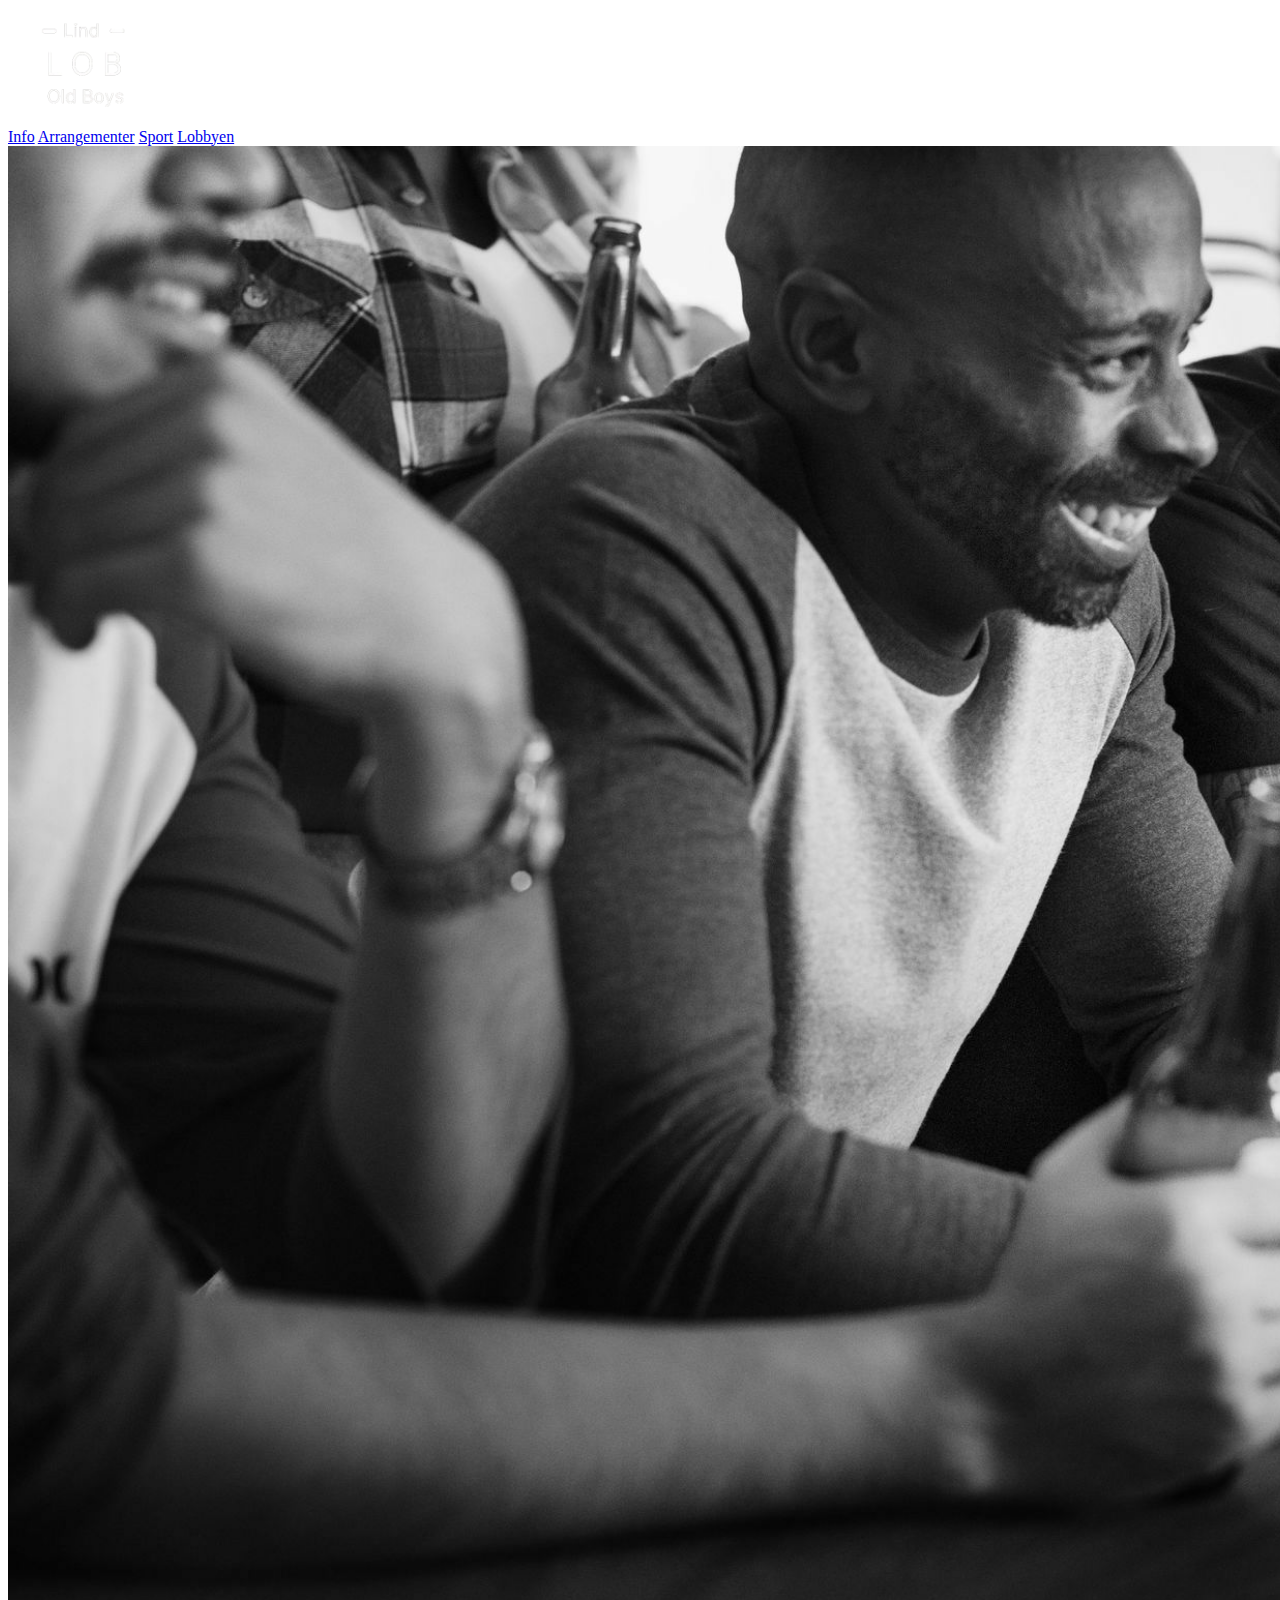
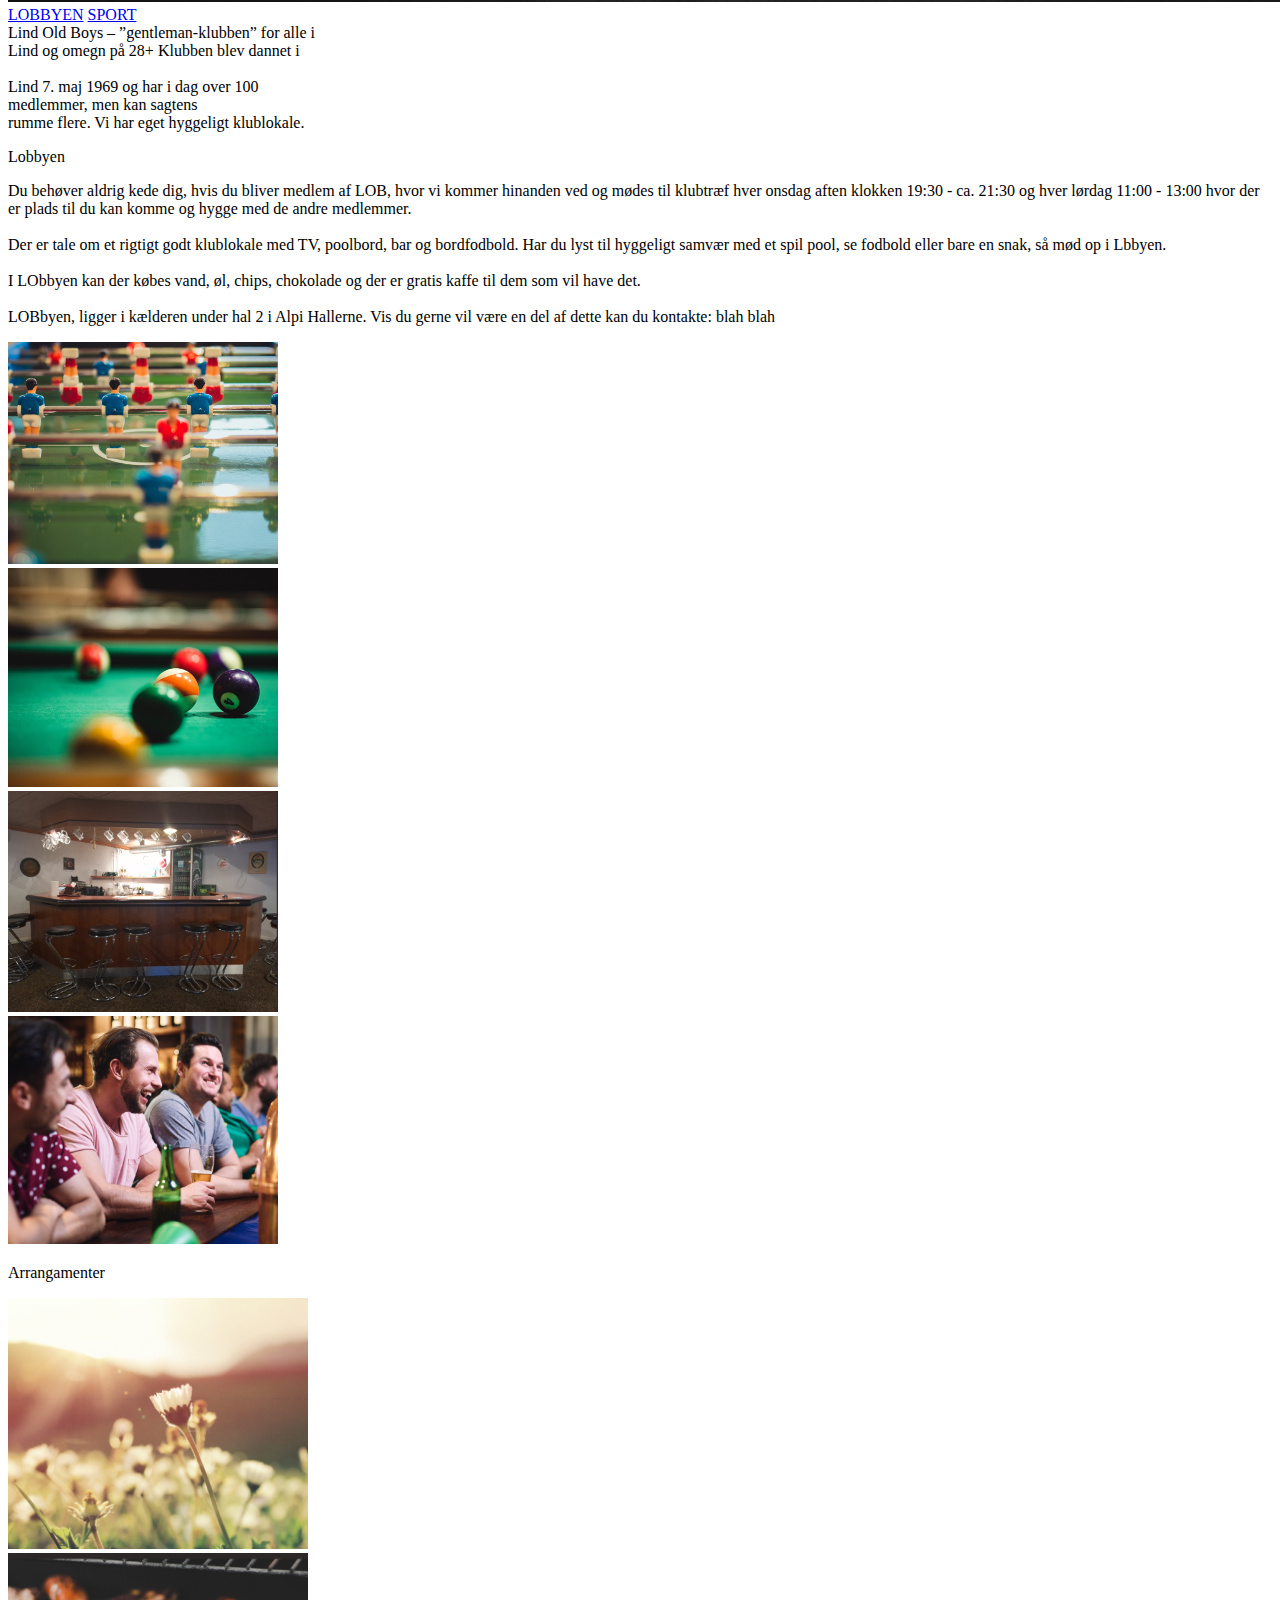
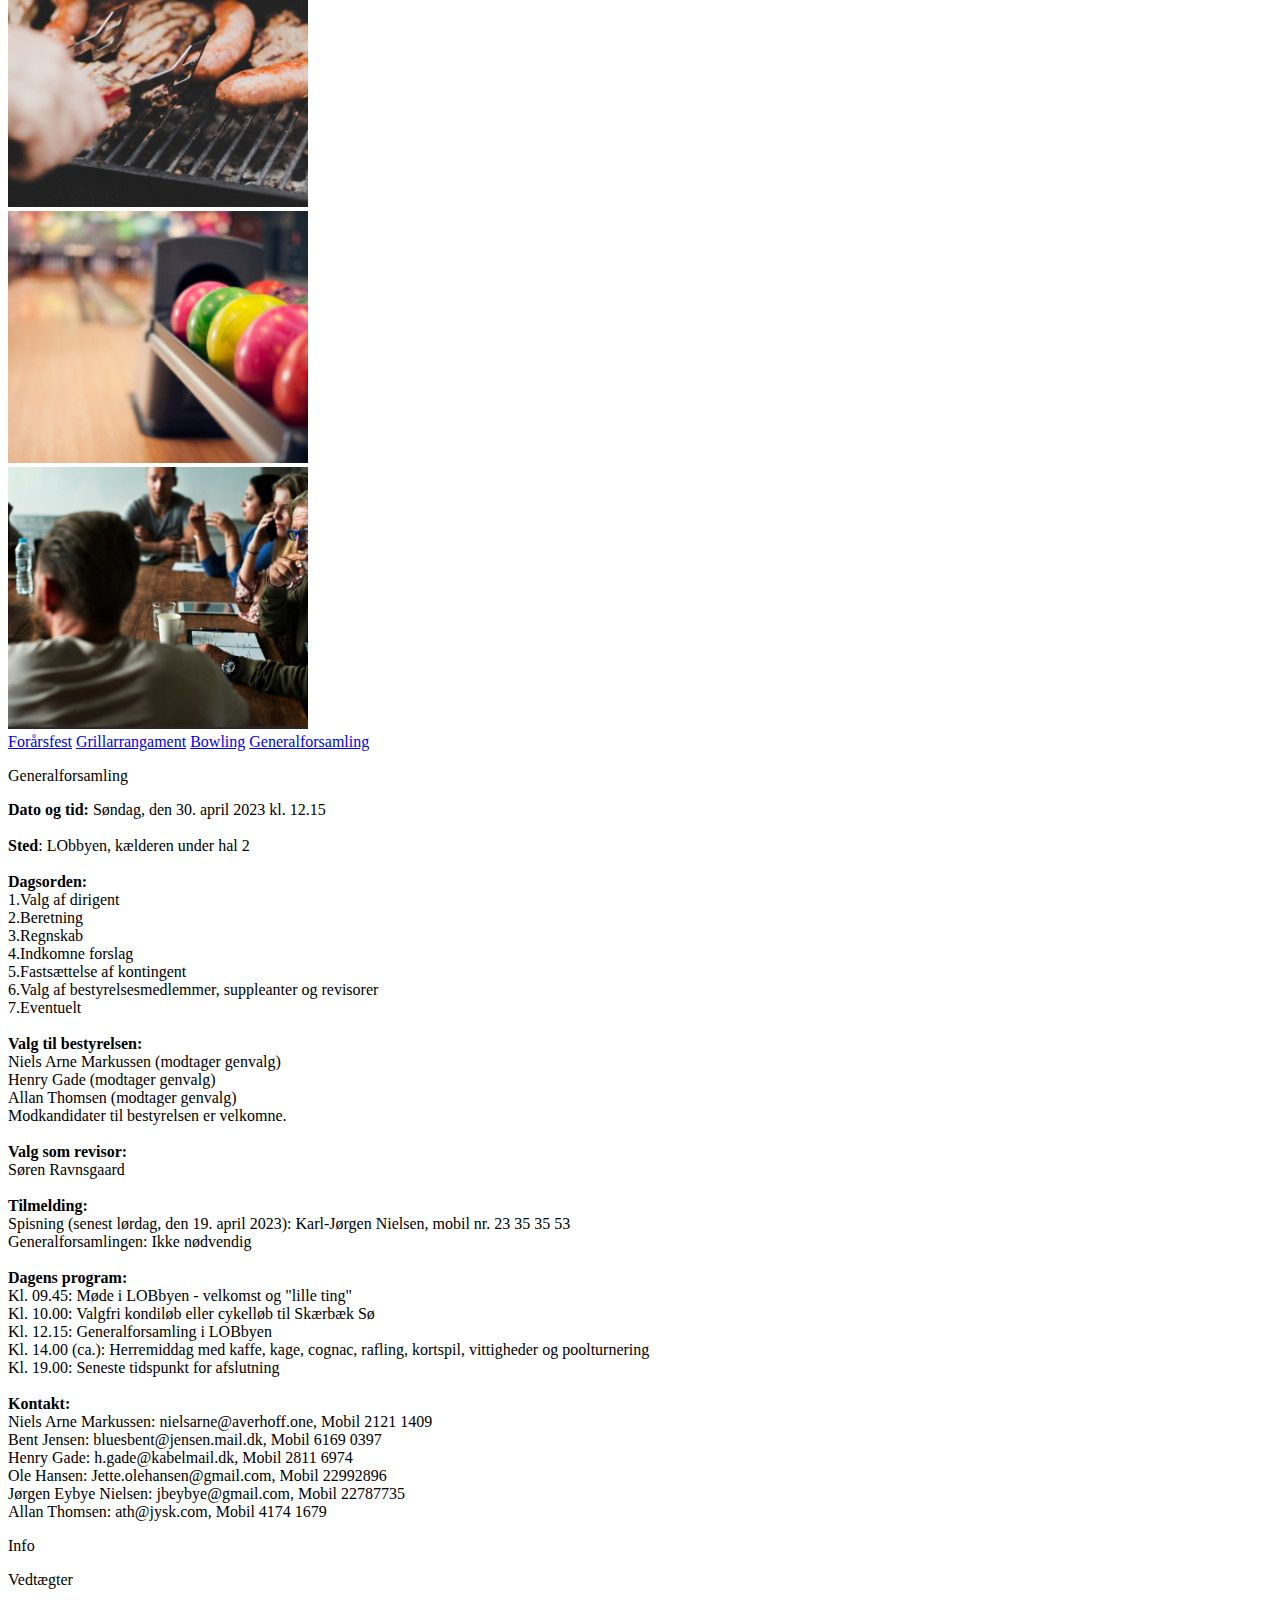
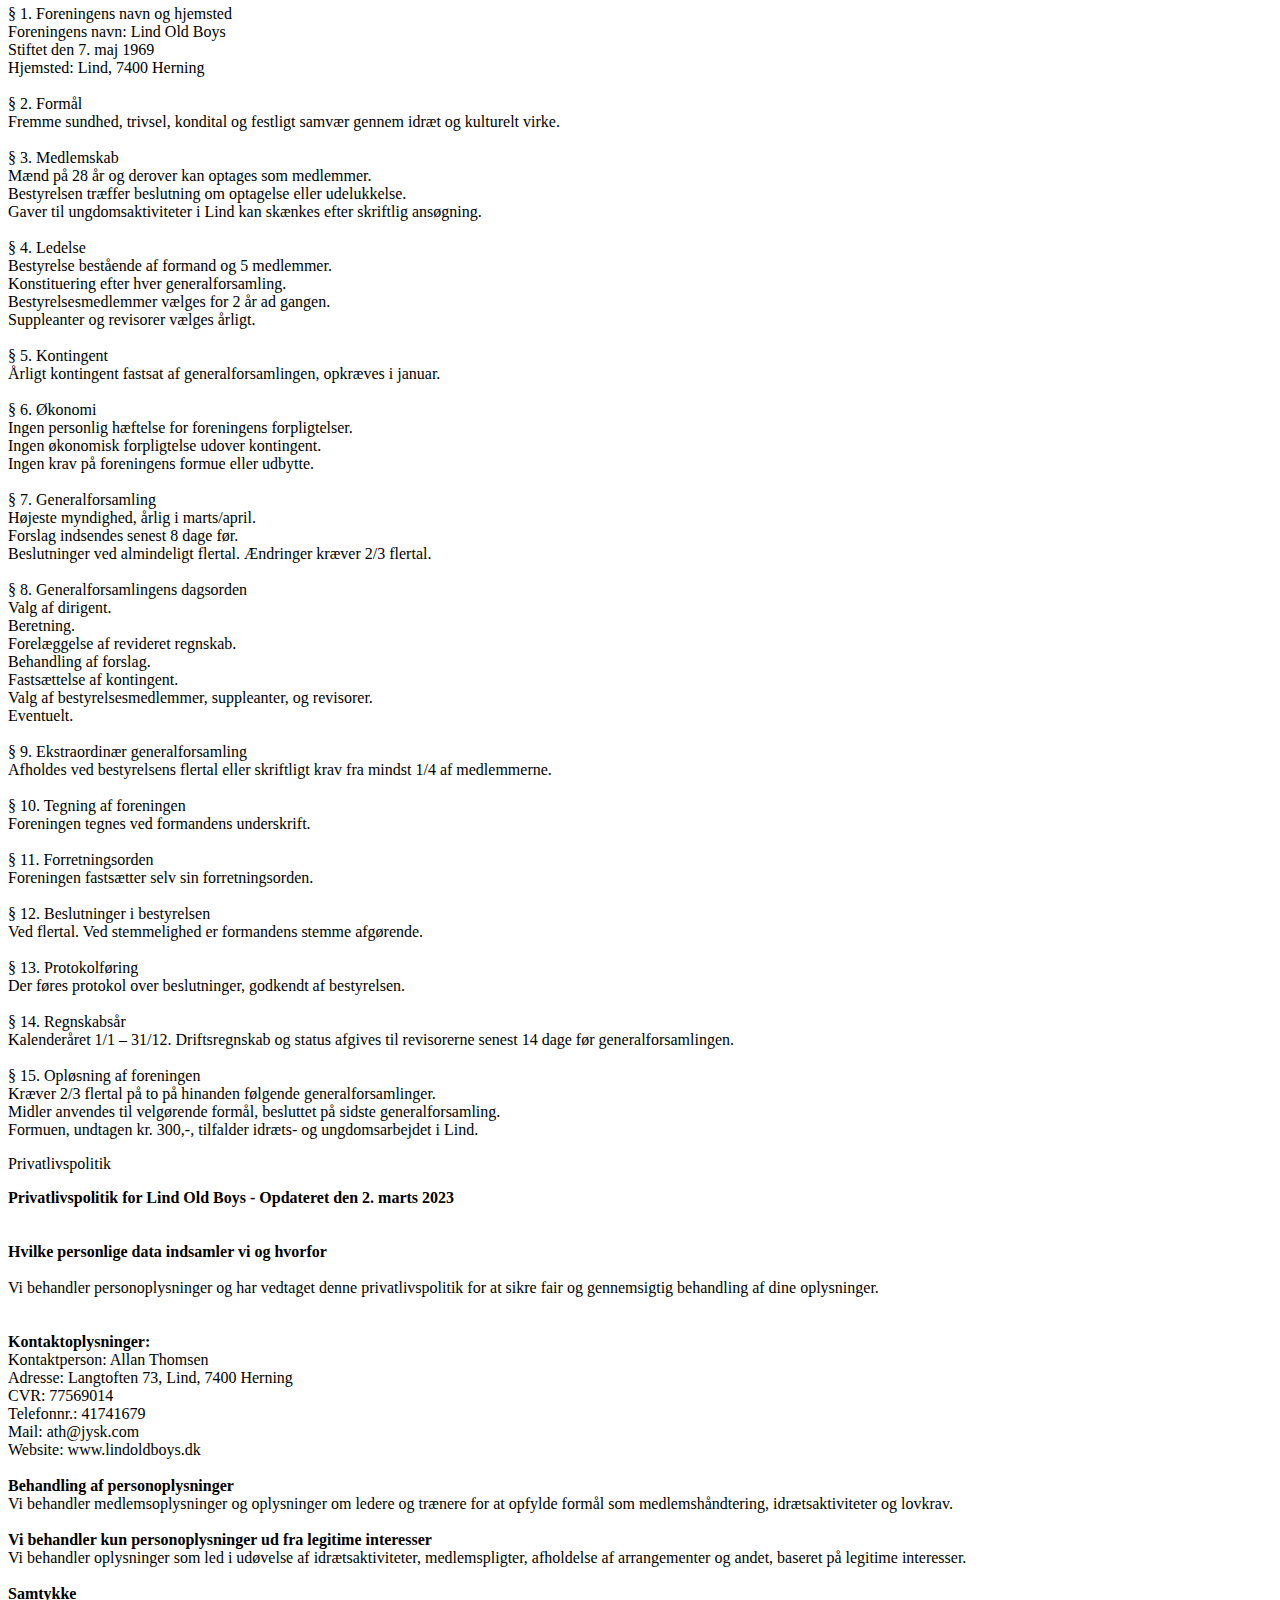
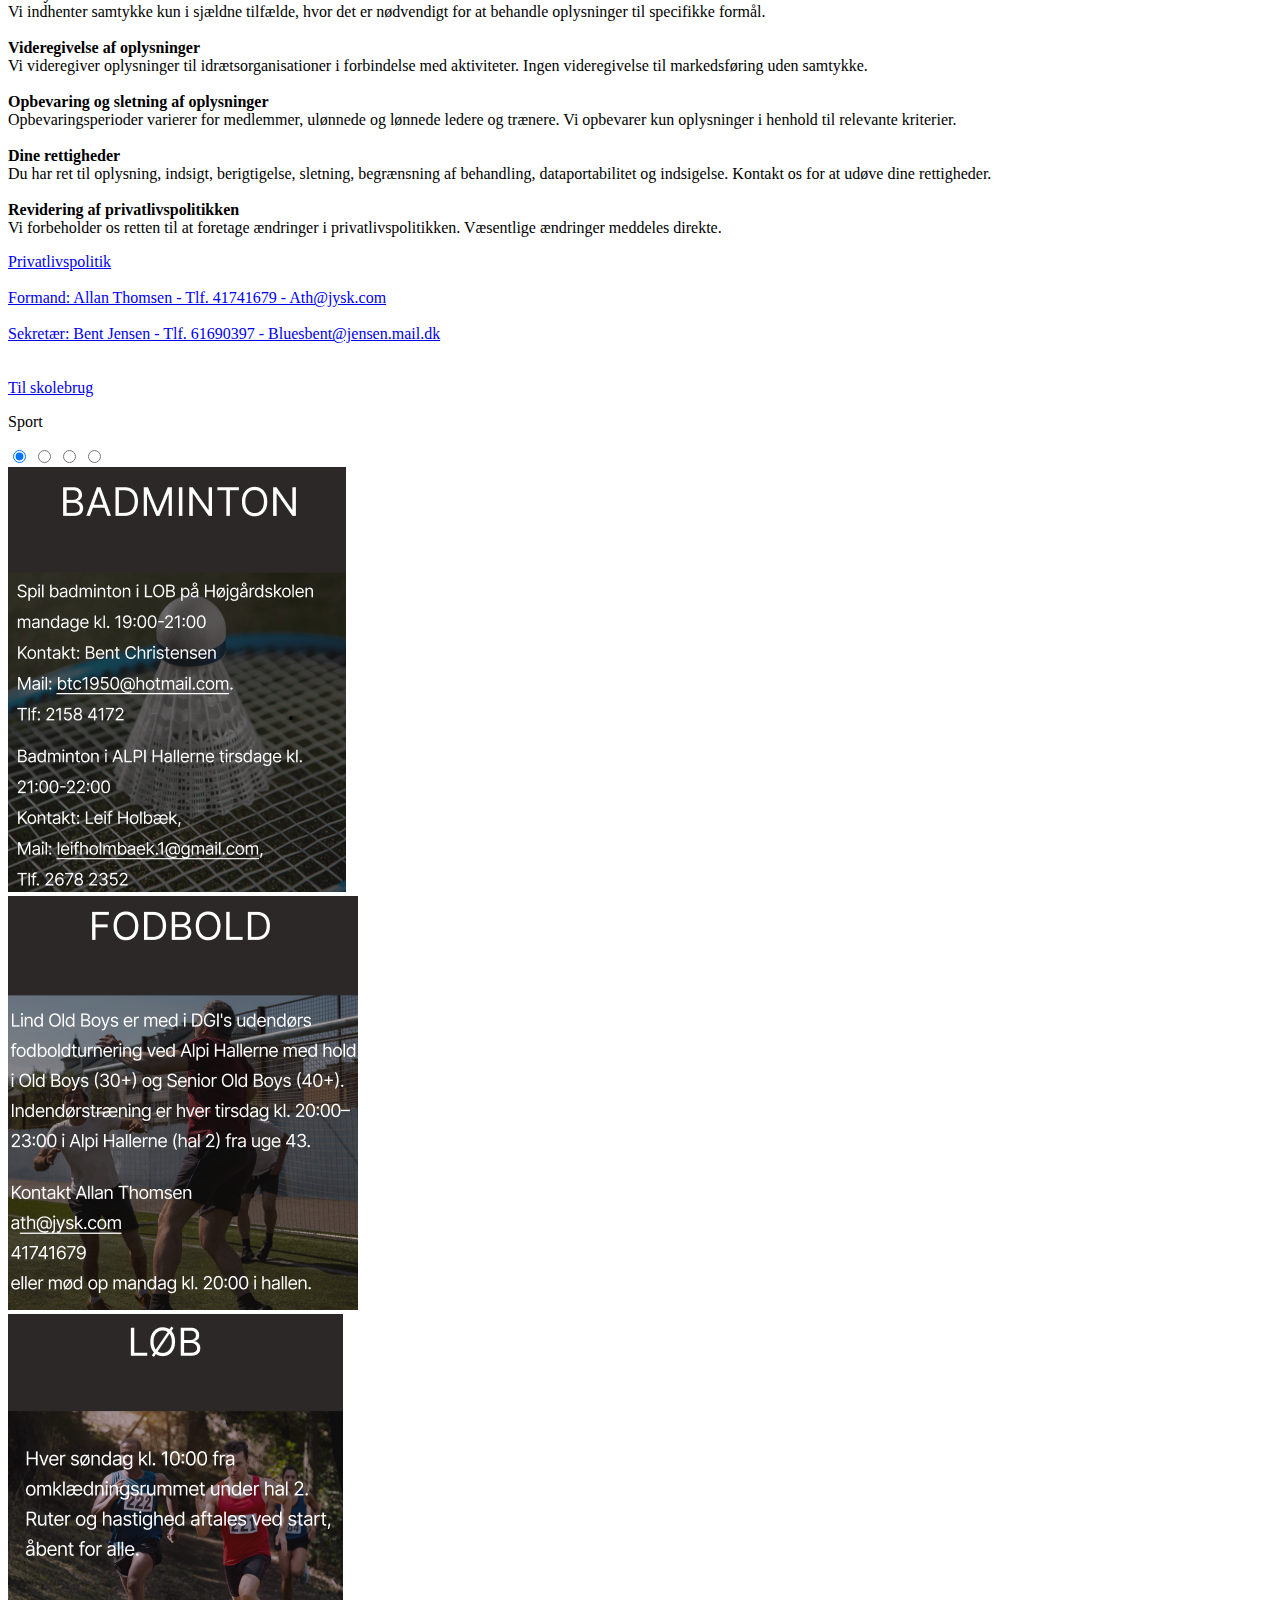
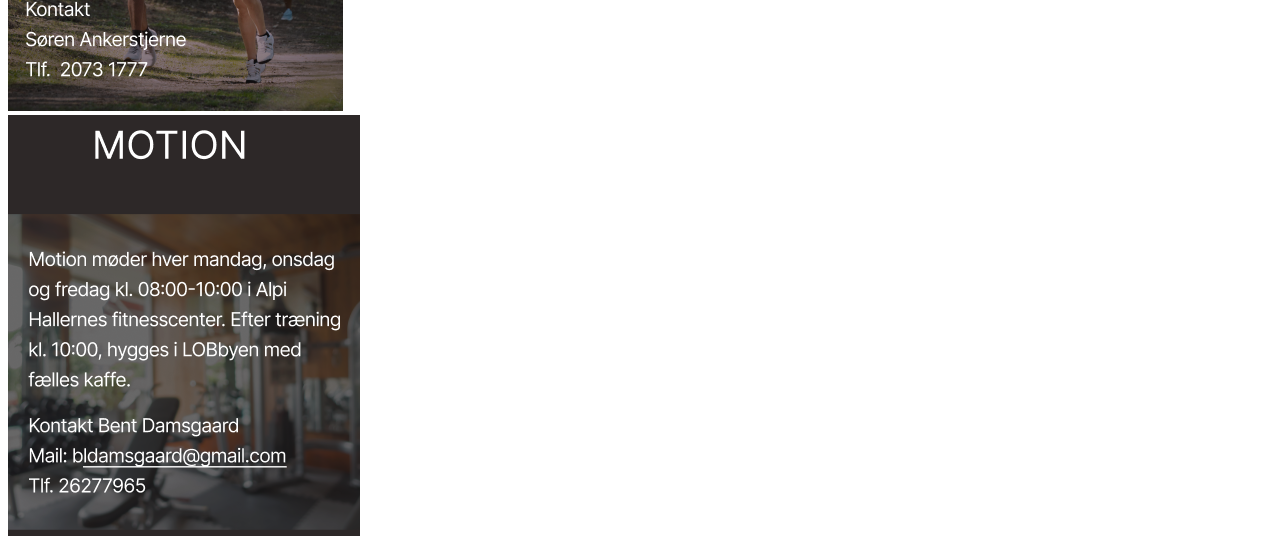
<file: projekt til eksamen/Index.html>
<!DOCTYPE html>
<html lang="en">
<head>
<meta charset="UTF-8">
<meta name="viewport" content="width=device-width, initial-scale=1.0">
<title>Eksamen</title> <!--Titel på dokumentet-->

<link rel = "stylesheet" href="Index.css">
</head>

<head>
<body>
<!--Forside-->
<div class="Header">
<div class="Logo">
<a href="Index.html">
<img src="Lind Old Boys Logo.png" width="160" alt="Lind Old Boys Logo">
                    
<div class="navbar">
<a href="Info.html">Info</a>
<a href="Arrangamenter.html">Arrangementer</a>
<a href="Sport.html">Sport</a>
<a href="Lobbyen.html">Lobbyen</a>
</div></a></div></div>

<div class = "Baggrundsbilledetilcomputer"><img src = "Baggrundsbilledetilcomputer.jpg" width="2120px"></div>
<a href="Lobbyen.html" class="btn1">LOBBYEN</a>
<a href="Sport.html" class="btn2">SPORT</a>

<div class = "Teksttilforside">
Lind Old Boys – ”gentleman-klubben” for alle i  <br> Lind og omegn på 28+ Klubben blev dannet i <br>

<br>Lind 7. maj 1969 og har i dag over 100 <br> medlemmer, men kan sagtens 
<br>rumme flere. Vi har eget hyggeligt klublokale. <br>
</div>

<!--Lobby-->
<div class= "Lobbyen"><p>Lobbyen</p></div> 

<div class = "Lobbyteksttilpc">
<p>
Du behøver aldrig kede dig, hvis du bliver medlem af LOB, hvor vi 
kommer hinanden ved og mødes til klubtræf hver onsdag aften 
klokken 19:30 - ca. 21:30 og  hver lørdag 11:00 - 13:00 hvor der er plads til du kan komme og hygge med de andre medlemmer. <br> <br>

Der er tale om et rigtigt godt 
klublokale med TV, poolbord, bar og bordfodbold.
Har du lyst til hyggeligt samvær med et spil pool, se fodbold eller bare en snak, så mød op i Lbbyen. <br> <br>

I LObbyen kan der købes vand, øl, chips, chokolade og der er gratis kaffe til dem som vil have det. <br> <br>

LOBbyen, ligger i kælderen under hal 2 i Alpi Hallerne.

Vis du gerne vil være en del af dette kan du kontakte: 
blah blah
</p>
</div>

<div class = "bordfodbold"><img src = "bordfodbold.png" width="270px"></div>
<div class = "Pool"><img src = "pool table.png" width="270px"></div>
<div class = "bar"><img src = "bar.png" width="270px"  ></div>
<div class = "fælles"><img src = "fælles.png"   width="270px"></div>


<!--Arrangamenter-->           
<div class = "Arrangamenter"><p>Arrangamenter</p></div>

<div class = "Forårsfest"><img src = "Forårsfest.png" width="300px"></div>
<div class = "Grillarrangament"><img src = "Grillarrangament.png" width="300px"></div>
<div class = "Bowling"><img src = "Bowling.png" width="300px"></div>
<div class = "Generalforsamling"><img src = "Generalforsamling.png" width="300px"></div>

<a class="knapnummeret" href="Forårsfest.html">Forårsfest</a>
<a class="knapnummerto" href="Grillarrangament.html">Grillarrangament</a>
<a class="btn3" href="Bowling.html">Bowling</a>
<a class="btn4" href="Generalforsamling.html">Generalforsamling</a>

<!--Generalforsamling-->
<div class = "OverskrifttilpcGeneralforsmaling"><p>Generalforsamling</p></div>

<div class = "Generalforsamlingtekst">
<b>Dato og tid:</b> Søndag, den 30. april 2023 kl. 12.15 <br>

<br><b>Sted</b>: LObbyen, kælderen under hal 2 <br>

<br><b>Dagsorden:</b> <br>
1.Valg af dirigent <br>
2.Beretning <br>
3.Regnskab <br>
4.Indkomne forslag <br>
5.Fastsættelse af kontingent <br>
6.Valg af bestyrelsesmedlemmer, suppleanter og revisorer <br>
7.Eventuelt <br>

<br><b>Valg til bestyrelsen:</b> <br>
Niels Arne Markussen (modtager genvalg) <br>
Henry Gade (modtager genvalg) <br>
Allan Thomsen (modtager genvalg) <br>
Modkandidater til bestyrelsen er velkomne. <br>

<br><b>Valg som revisor:</b><br>
Søren Ravnsgaard <br>


<br><b>Tilmelding:</b><br>
Spisning (senest lørdag, den 19. april 2023): Karl-Jørgen Nielsen, mobil nr. 23 35 35 53 <br>
Generalforsamlingen: Ikke nødvendig <br>

<br><b>Dagens program:</b><br>
Kl. 09.45: Møde i LOBbyen - velkomst og "lille ting" <br>
Kl. 10.00: Valgfri kondiløb eller cykelløb til Skærbæk Sø <br>
Kl. 12.15: Generalforsamling i LOBbyen <br>
Kl. 14.00 (ca.): Herremiddag med kaffe, kage, cognac, rafling, kortspil, vittigheder og poolturnering <br>
Kl. 19.00: Seneste tidspunkt for afslutning <br>


<br><b>Kontakt:</b></br>
Niels Arne Markussen: nielsarne@averhoff.one, Mobil 2121 1409 <br>
Bent Jensen: bluesbent@jensen.mail.dk, Mobil 6169 0397 <br>
Henry Gade: h.gade@kabelmail.dk, Mobil 2811 6974 <br>
Ole Hansen: Jette.olehansen@gmail.com, Mobil 22992896 <br>
Jørgen Eybye Nielsen: jbeybye@gmail.com, Mobil 22787735 <br>
Allan Thomsen: ath@jysk.com, Mobil 4174 1679 <br>
</div>


<!--Info-->
<div class = "Info"><p>Info</p></div>
<div class = "Vedtægter"><p>Vedtægter</p></div>
    
<div class = "Infotekst">
§ 1. Foreningens navn og hjemsted <br>
Foreningens navn: Lind Old Boys <br>
Stiftet den 7. maj 1969 <br>
Hjemsted: Lind, 7400 Herning <br> <br>
  

§ 2. Formål <br>
Fremme sundhed, trivsel, kondital og festligt samvær gennem idræt og kulturelt virke. <br> <br> 

§ 3. Medlemskab <br>
Mænd på 28 år og derover kan optages som medlemmer. <br>
Bestyrelsen træffer beslutning om optagelse eller udelukkelse. <br>
Gaver til ungdomsaktiviteter i Lind kan skænkes efter skriftlig ansøgning. <br> <br>

§ 4. Ledelse <br>
Bestyrelse bestående af formand og 5 medlemmer. <br>
Konstituering efter hver generalforsamling. <br>
Bestyrelsesmedlemmer vælges for 2 år ad gangen. <br>
Suppleanter og revisorer vælges årligt. <br>


<br> § 5. Kontingent <br>
Årligt kontingent fastsat af generalforsamlingen, opkræves i januar. <br>


<br> § 6. Økonomi <br>
Ingen personlig hæftelse for foreningens forpligtelser. <br>
Ingen økonomisk forpligtelse udover kontingent. <br>
Ingen krav på foreningens formue eller udbytte. <br>

<br> § 7. Generalforsamling <br>
Højeste myndighed, årlig i marts/april. <br>
Forslag indsendes senest 8 dage før. <br>
Beslutninger ved almindeligt flertal. Ændringer kræver 2/3 flertal. <br>


<br> § 8. Generalforsamlingens dagsorden <br>
Valg af dirigent. <br>
Beretning. <br>
Forelæggelse af revideret regnskab. <br>
Behandling af forslag. <br>
Fastsættelse af kontingent. <br>
Valg af bestyrelsesmedlemmer, suppleanter, og revisorer. <br>
Eventuelt.

<br> <br> § 9. Ekstraordinær generalforsamling <br>
Afholdes ved bestyrelsens flertal eller skriftligt krav fra mindst 1/4 af medlemmerne. <br>

<br> § 10. Tegning af foreningen <br>
Foreningen tegnes ved formandens underskrift. <br>

<br> § 11. Forretningsorden <br>
Foreningen fastsætter selv sin forretningsorden. <br>

<br> § 12. Beslutninger i bestyrelsen <br>
Ved flertal. Ved stemmelighed er formandens stemme afgørende. <br>

<br>§ 13. Protokolføring<br>
Der føres protokol over beslutninger, godkendt af bestyrelsen.<br>


<br> § 14. Regnskabsår <br>
Kalenderåret 1/1 – 31/12. Driftsregnskab og status afgives til revisorerne senest 14 dage før generalforsamlingen. <br>

<br> § 15. Opløsning af foreningen <br>
Kræver 2/3 flertal på to på hinanden følgende generalforsamlinger. <br>
Midler anvendes til velgørende formål, besluttet på sidste generalforsamling. <br>
Formuen, undtagen kr. 300,-, tilfalder idræts- og ungdomsarbejdet i Lind. <br>
</div>


<!--Privatpolitik-->
<div class = "Privatpolitikoverskrift"><p>Privatlivspolitik</p></div>

<div class = "Privatlivspolitik">
<p>
<b>Privatlivspolitik for Lind Old Boys - Opdateret den 2. marts 2023</b> <br> <br>

<br><b>Hvilke personlige data indsamler vi og hvorfor </b></br>

<br>Vi behandler personoplysninger og har vedtaget denne privatlivspolitik for at sikre fair og gennemsigtig behandling af dine oplysninger.</br> <br> <br>


<b>Kontaktoplysninger:</b> <br>
Kontaktperson: Allan Thomsen <br>
Adresse: Langtoften 73, Lind, 7400 Herning <br>
CVR: 77569014 <br>
Telefonnr.: 41741679 <br>
Mail: ath@jysk.com <br>
Website: www.lindoldboys.dk <br>

<br><b>Behandling af personoplysninger</b><br>
Vi behandler medlemsoplysninger og oplysninger om ledere og trænere for at opfylde formål som medlemshåndtering, idrætsaktiviteter og lovkrav. <br>


<br><b>Vi behandler kun personoplysninger ud fra legitime interesser</b> <br>
Vi behandler oplysninger som led i udøvelse af idrætsaktiviteter, medlemspligter, afholdelse af arrangementer og andet, baseret på legitime interesser. <br>

<br><b>Samtykke</b><br>
Vi indhenter samtykke kun i sjældne tilfælde, hvor det er nødvendigt for at behandle oplysninger til specifikke formål. <br>

<br><b>Videregivelse af oplysninger</b><br>
Vi videregiver oplysninger til idrætsorganisationer i forbindelse med aktiviteter. Ingen videregivelse til markedsføring uden samtykke. <br>

<br><b>Opbevaring og sletning af oplysninger</b><br>
Opbevaringsperioder varierer for medlemmer, ulønnede og lønnede ledere og trænere. Vi opbevarer kun oplysninger i henhold til relevante kriterier. <br>

<br><b>Dine rettigheder</b><br>
Du har ret til oplysning, indsigt, berigtigelse, sletning, begrænsning af behandling, dataportabilitet og indsigelse. Kontakt os for at udøve dine rettigheder. <br>

<br><b>Revidering af privatlivspolitikken</b><br>
Vi forbeholder os retten til at foretage ændringer i privatlivspolitikken. Væsentlige ændringer meddeles direkte. <br>

<div class = "footer"></div>
<a href="Privatpolitik.html" class="Privatlivspolitikfooter">
<p>
Privatlivspolitik <br> <br>
Formand: Allan Thomsen - Tlf. 41741679 - Ath@jysk.com <br> <br>
Sekretær: Bent Jensen - Tlf. 61690397 - Bluesbent@jensen.mail.dk <br> <br>

<br> Til skolebrug
</p>
</a>
</a>
</a>
</div>
</a></div></div>

<div class = "Sport"><p>Sport</p></div>


<!--Sport-->
<input type="radio" name="position" checked />
<input type="radio" name="position" />
<input type="radio" name="position" />
<input type="radio" name="position" />

<main id="carousel">
<div class="item">
<img src = "Badminton.png">
</div>

<div class="item"><img src = "Fodbold.png"></div>

<div class="item"><img src="Løb.png"></div>

<div class="item"><img src = "Motion.png"></div>


    
</body>
</head>
</html>
</file>
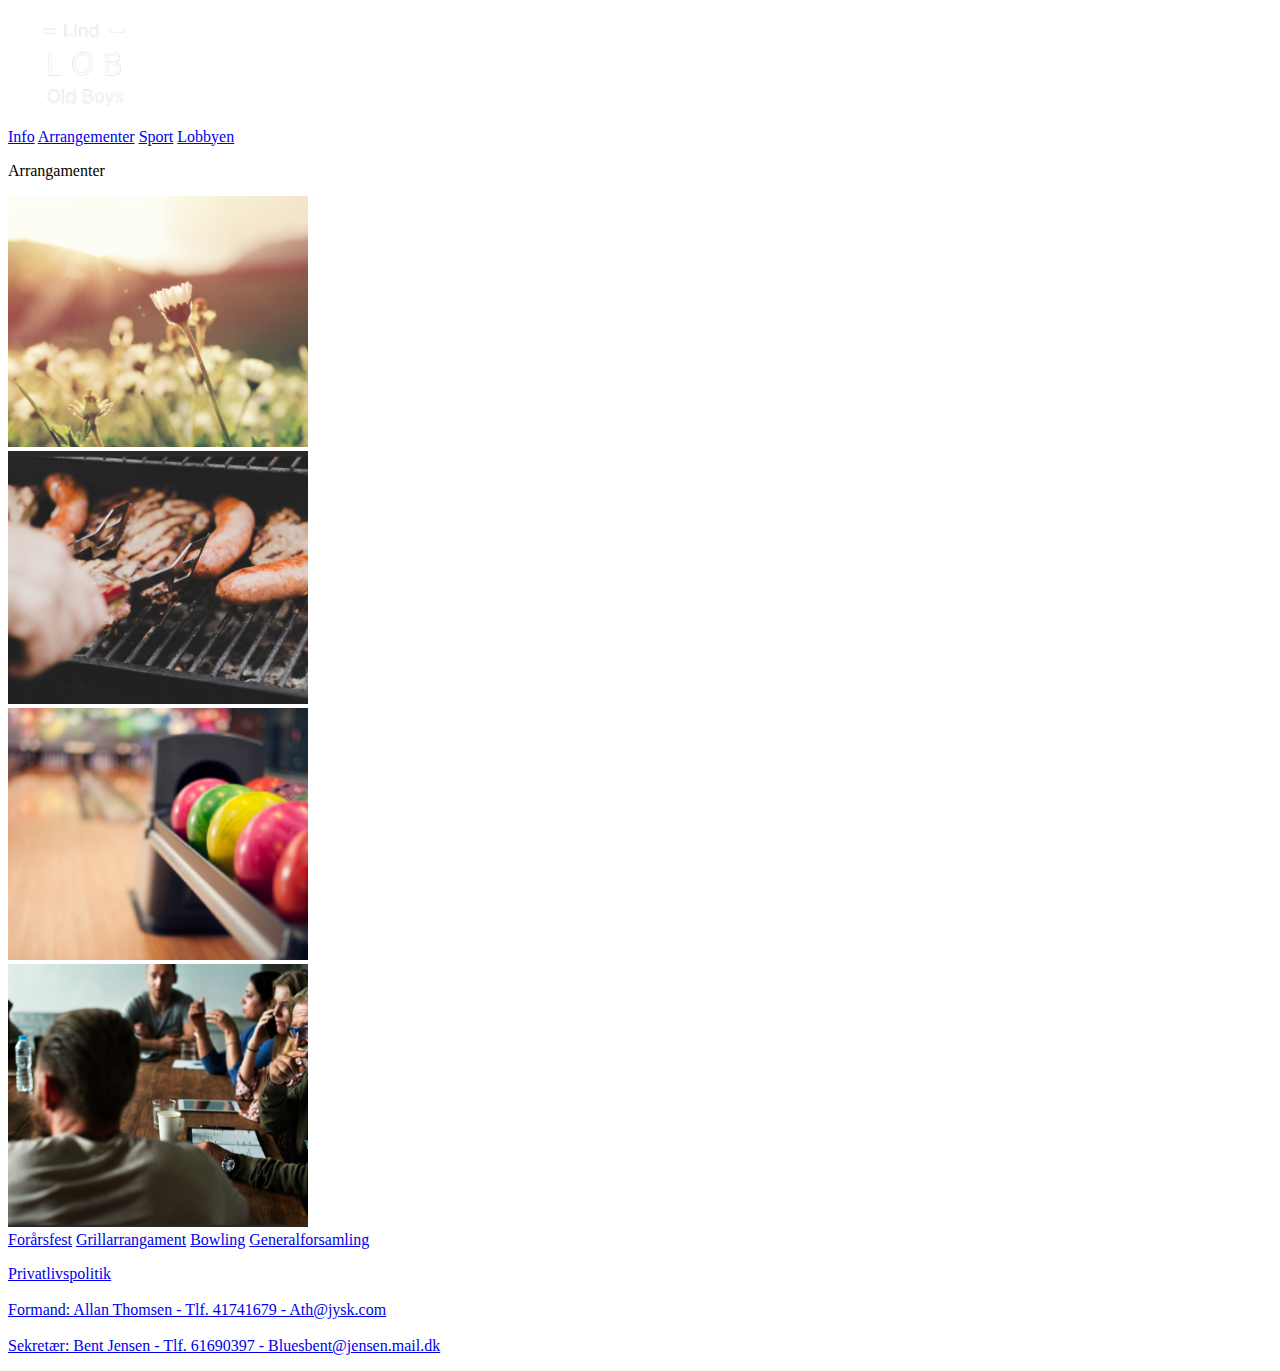
<file: projekt til eksamen/Arrangamenter.html>
<!DOCTYPE html>
<html lang="en">
<head>
<meta charset="UTF-8">
<meta name="viewport" content="width=device-width, initial-scale=1.0">
<title>Eksamen</title>

<link rel = "stylesheet" href="Arrangamenter.css">

</head>
<body>
<div class="Header">
<div class="Logo">
<a href="Index.html">
<img src="Lind Old Boys Logo.png" width="160" alt="Lind Old Boys Logo">

<div class="navbar">
<a href="Info.html">Info</a>
<a href="Arrangamenter.html">Arrangementer</a>
<a href="Sport.html">Sport</a>
<a href="Lobbyen.html">Lobbyen</a>
</div>
</a></div></div>
            
<div class = "Arrangamenter"><p>Arrangamenter</p></div>

<div class = "Forårsfest"><img src = "Forårsfest.png" width="300px"></div>
<div class = "Grillarrangament"><img src = "Grillarrangament.png" width="300px"></div>
<div class = "Bowling"><img src = "Bowling.png" width="300px"></div>
<div class = "Generalforsamling"><img src = "Generalforsamling.png" width="300px"></div>

<a class="btn1" href="Forårsfest.html">Forårsfest</a>
<a class="btn2" href="Grillarrangament.html">Grillarrangament</a>
<a class="btn3" href="Bowling.html">Bowling</a>
<a class="btn4" href="Generalforsamling.html">Generalforsamling</a>

<div class = "footer"></div>

<a href="Privatpolitik.html" class="Privatlivspolitik">
<p>
Privatlivspolitik <br> <br>
Formand: Allan Thomsen - Tlf. 41741679 - Ath@jysk.com <br> <br>
Sekretær: Bent Jensen - Tlf. 61690397 - Bluesbent@jensen.mail.dk <br>
</p>
</a>
</a>
</div>



</body>
</html>
</file>
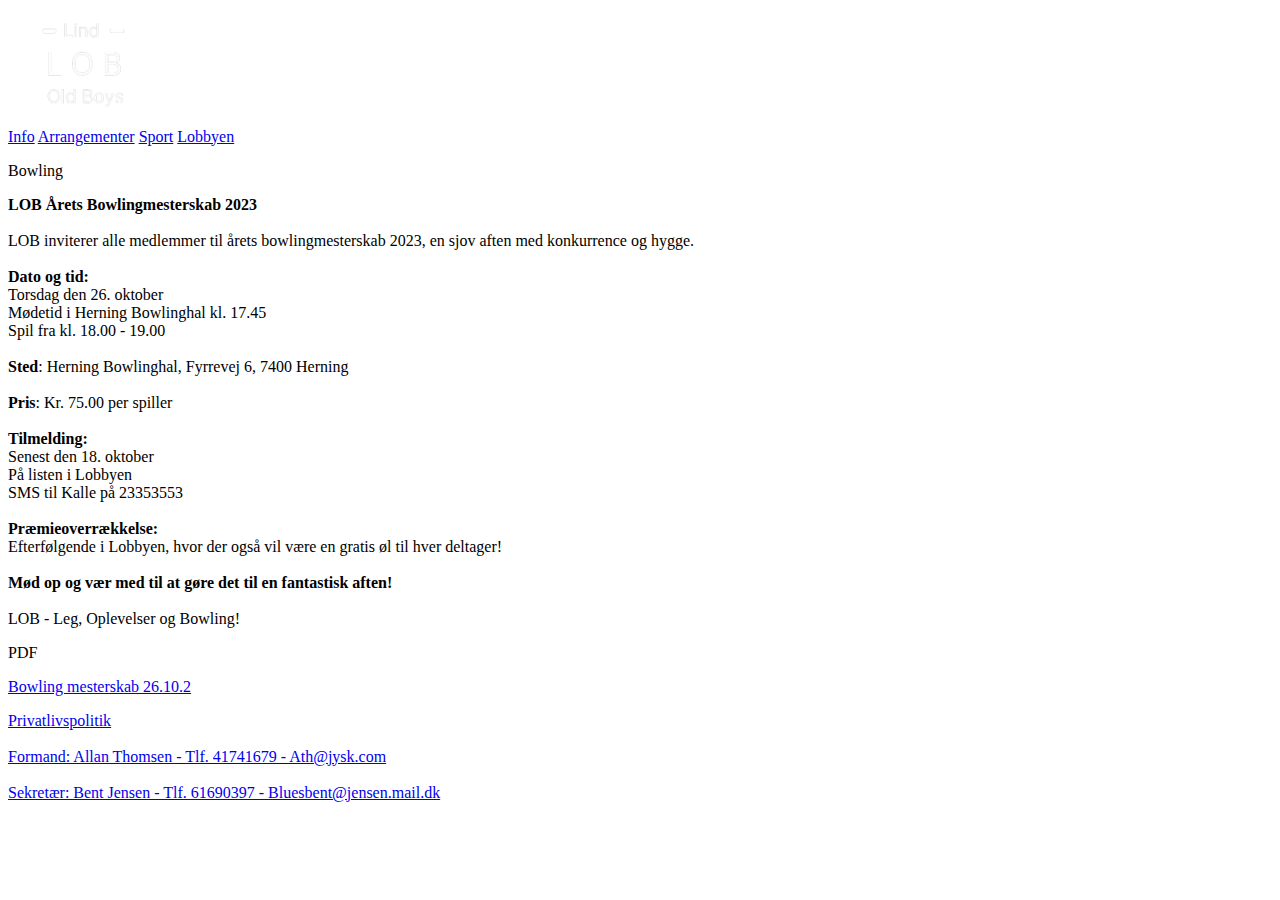
<file: projekt til eksamen/Bowling.html>
<!DOCTYPE html>
<html lang="en">
<head>
<meta charset="UTF-8">
<meta name="viewport" content="width=device-width, initial-scale=1.0"><title>Eksamen</title>

<link rel = "stylesheet" href = "Bowling.css">
</head>
<body>

<div class="Header">
<div class="Logo">
<a href="Index.html">
<img src="Lind Old Boys Logo.png" width="160" alt="Lind Old Boys Logo">
                
<div class="navbar">
<a href="Info.html">Info</a>
<a href="Arrangamenter.html">Arrangementer</a>
<a href="Sport.html">Sport</a>
<a href="Lobbyen.html">Lobbyen</a>
</div></a></div></div>

<div class = "Bowling"><p>Bowling</p></div>
    
<div class = "Bowlingtekst">
<b>LOB Årets Bowlingmesterskab 2023</b><br> <br>

LOB inviterer alle medlemmer til årets bowlingmesterskab 2023, en sjov aften med konkurrence og hygge. <br>

<br><b>Dato og tid:</b><br>
Torsdag den 26. oktober <br>
Mødetid i Herning Bowlinghal kl. 17.45 <br>
Spil fra kl. 18.00 - 19.00 <br>

<br> <b>Sted</b>: Herning Bowlinghal, Fyrrevej 6, 7400 Herning <br>

<br><b>Pris</b>: Kr. 75.00 per spiller<br>

<br><b>Tilmelding:</b><br>
Senest den 18. oktober <br>
På listen i Lobbyen <br>
SMS til Kalle på 23353553 <br>

<br><b>Præmieoverrækkelse:</b><br>
Efterfølgende i Lobbyen, hvor der også vil være en gratis øl til hver deltager! <br>

<br><b>Mød op og vær med til at gøre det til en fantastisk aften!</b><br>

<br> LOB - Leg, Oplevelser og Bowling!
</div> 

<div class = "overskrift"><p>PDF</p></div>

<div class = "PDF">                
<a href="Bowling mesterskab 2023.pdf" class = "PDF" download="downloaded_file_name.pdf">Bowling mesterskab 26.10.2</a> 
</div>

<div class = "footer">
<a href="Privatpolitik.html" class="Privatlivspolitik">
<p>
Privatlivspolitik <br> <br>
Formand: Allan Thomsen - Tlf. 41741679 - Ath@jysk.com <br> <br>
Sekretær: Bent Jensen - Tlf. 61690397 - Bluesbent@jensen.mail.dk <br>
</p>
</a>
</a>
</div></div>



</body>
</html>
</file>
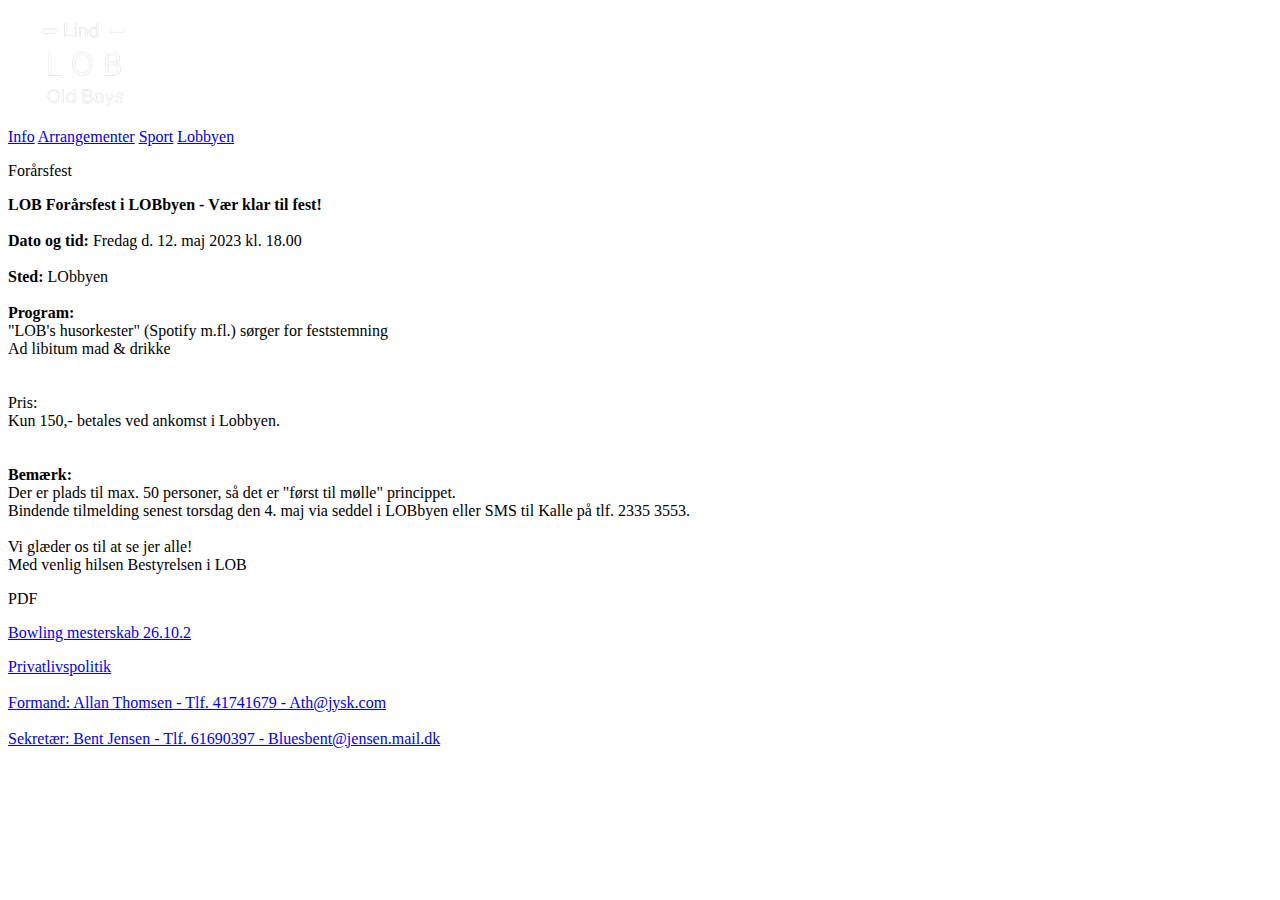
<file: projekt til eksamen/Forårsfest.html>
<!DOCTYPE html>
<html lang="en">
<head>
    <meta charset="UTF-8">
    <meta name="viewport" content="width=device-width, initial-scale=1.0">
    <title>Eksamen</title>

    <link rel = "stylesheet" href="Forårsfest.css">
</head>
<body>
<div class="Header">
<div class="Logo">
<a href="Index.html">
<img src="Lind Old Boys Logo.png" width="160" alt="Lind Old Boys Logo">
        
<div class="navbar">
<a href="Info.html">Info</a>
<a href="Arrangamenter.html">Arrangementer</a>
<a href="Sport.html">Sport</a>
<a href="Lobbyen.html">Lobbyen</a>
</div>
</a></div></div>
    
<div class = "Forårsfest"><p>Forårsfest</p></div>

<div class = "Forårsfesttekst">
<p>
<b>LOB Forårsfest i LOBbyen - Vær klar til fest!</b> <br>

<br><b>Dato og tid:</b> Fredag d. 12. maj 2023 kl. 18.00</br>

<br><b>Sted:</b> LObbyen<br>

<br><b>Program:</b></br>
"LOB's husorkester" (Spotify m.fl.) sørger for feststemning <br>
Ad libitum mad & drikke <br><br>

<br> Pris: <br> Kun 150,- betales ved ankomst i Lobbyen. <br>

<br>
<br><b>Bemærk:</b><br>
Der er plads til max. 50 personer, så det er "først til mølle" princippet. <br>
Bindende tilmelding senest torsdag den 4. maj via seddel i LOBbyen eller SMS til Kalle på tlf. 2335 3553. <br>

<br>Vi glæder os til at se jer alle!<br>
Med venlig hilsen Bestyrelsen i LOB <br>
</p>
</div>

<div class = "overskrift">
<P>PDF</P>
</div>

<div class = "PDF">                
<a href="Bowling mesterskab 2023.pdf" class = "PDF" download="downloaded_file_name.pdf">Bowling mesterskab 26.10.2</a> 
</div>
    
<div class = "footer">
<a href="Index.html" class="Privatlivspolitik">
<p>
Privatlivspolitik <br> <br>
Formand: Allan Thomsen - Tlf. 41741679 - Ath@jysk.com <br> <br>
Sekretær: Bent Jensen - Tlf. 61690397 - Bluesbent@jensen.mail.dk <br>
</p>
</a>
</a>
</div></div>
    
    



</body>
</html>
</file>
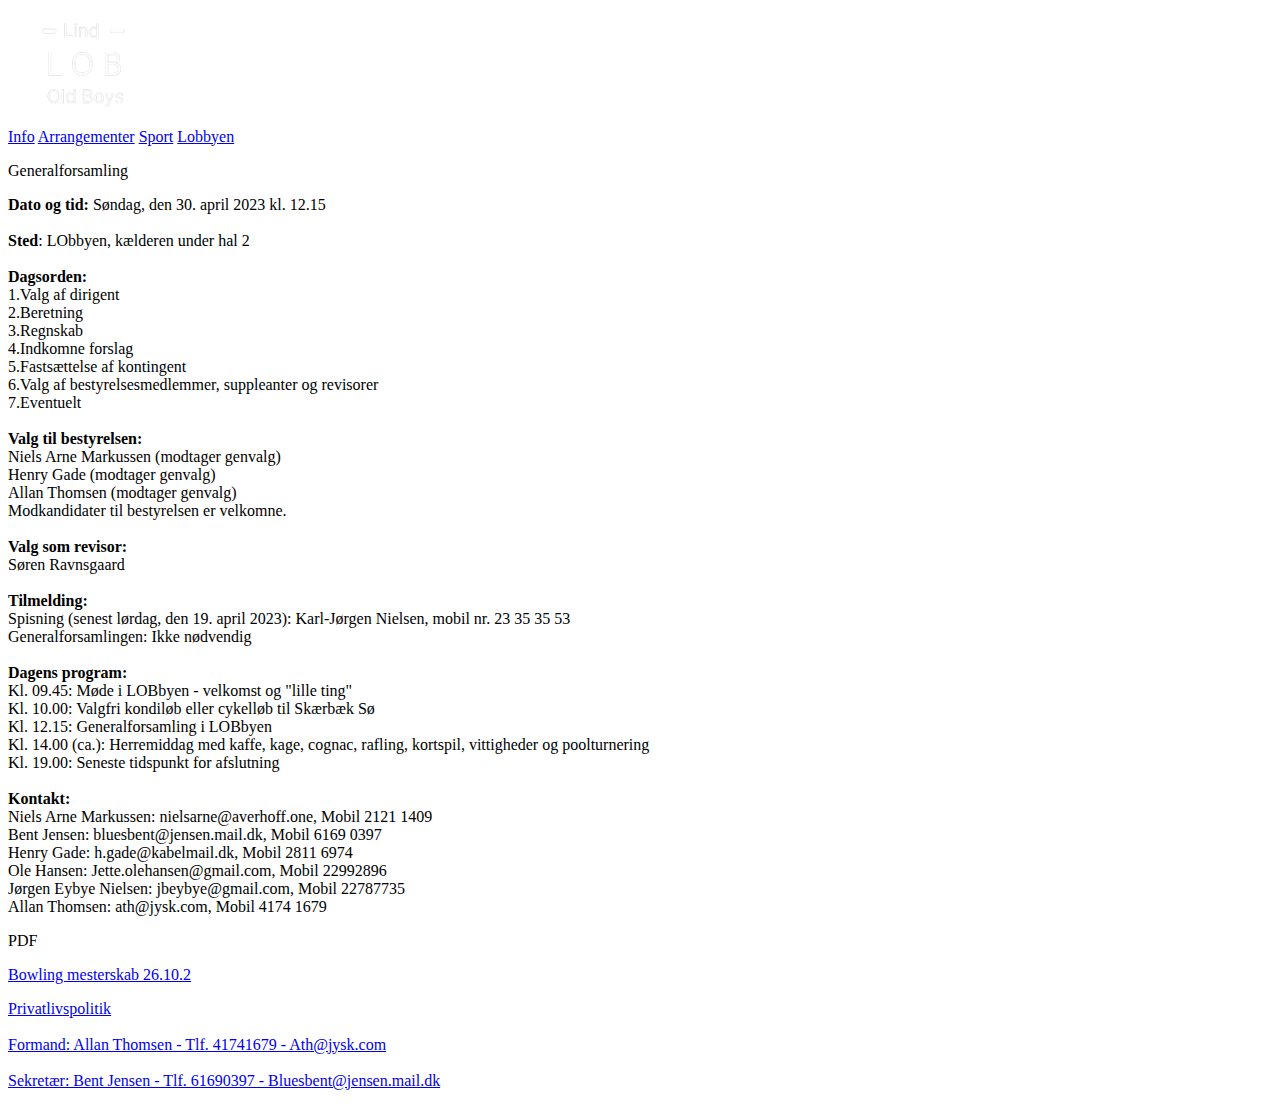
<file: projekt til eksamen/Generalforsamling.html>
<!DOCTYPE html>
<html lang="en">
<head>
    <meta charset="UTF-8">
    <meta name="viewport" content="width=device-width, initial-scale=1.0">
    <title>Eksamen</title>

    <link rel = "stylesheet" href="Generalforsamling.css">
</head>
<body>

<div class="Header">
<div class="Logo">
<a href="Index.html">
<img src="Lind Old Boys Logo.png" width="160" alt="Lind Old Boys Logo">
                
<div class="navbar">
<a href="Info.html">Info</a>
<a href="Arrangamenter.html">Arrangementer</a>
<a href="Sport.html">Sport</a>
<a href="Lobbyen.html">Lobbyen</a>
</div></a></div></div>
    
<div class = "Generalforsamling"><p>Generalforsamling</p></div>

<div class = "Generalforsamlingtekst">
<b>Dato og tid:</b> Søndag, den 30. april 2023 kl. 12.15 <br>

<br><b>Sted</b>: LObbyen, kælderen under hal 2 <br>

<br><b>Dagsorden:</b> <br>
1.Valg af dirigent <br>
2.Beretning <br>
3.Regnskab <br>
4.Indkomne forslag <br>
5.Fastsættelse af kontingent <br>
6.Valg af bestyrelsesmedlemmer, suppleanter og revisorer <br>
7.Eventuelt <br>

<br><b>Valg til bestyrelsen:</b> <br>
Niels Arne Markussen (modtager genvalg) <br>
Henry Gade (modtager genvalg) <br>
Allan Thomsen (modtager genvalg) <br>
Modkandidater til bestyrelsen er velkomne. <br>

<br><b>Valg som revisor:</b><br>
Søren Ravnsgaard <br>


<br><b>Tilmelding:</b><br>
Spisning (senest lørdag, den 19. april 2023): Karl-Jørgen Nielsen, mobil nr. 23 35 35 53 <br>
Generalforsamlingen: Ikke nødvendig <br>

<br><b>Dagens program:</b><br>
Kl. 09.45: Møde i LOBbyen - velkomst og "lille ting" <br>
Kl. 10.00: Valgfri kondiløb eller cykelløb til Skærbæk Sø <br>
Kl. 12.15: Generalforsamling i LOBbyen <br>
Kl. 14.00 (ca.): Herremiddag med kaffe, kage, cognac, rafling, kortspil, vittigheder og poolturnering <br>
Kl. 19.00: Seneste tidspunkt for afslutning <br>


<br><b>Kontakt:</b></br>
Niels Arne Markussen: nielsarne@averhoff.one, Mobil 2121 1409 <br>
Bent Jensen: bluesbent@jensen.mail.dk, Mobil 6169 0397 <br>
Henry Gade: h.gade@kabelmail.dk, Mobil 2811 6974 <br>
Ole Hansen: Jette.olehansen@gmail.com, Mobil 22992896 <br>
Jørgen Eybye Nielsen: jbeybye@gmail.com, Mobil 22787735 <br>
Allan Thomsen: ath@jysk.com, Mobil 4174 1679 <br>
</div>

<div class = "overskrift"><p>PDF</p></div>

<div class = "PDF">                
<a href="Bowling mesterskab 2023.pdf" class = "PDF" download="downloaded_file_name.pdf">Bowling mesterskab 26.10.2</a> 
</div>

<div class = "footer">
<a href="Privatpolitik.html" class="Privatlivspolitik">
<p>
Privatlivspolitik <br> <br>
Formand: Allan Thomsen - Tlf. 41741679 - Ath@jysk.com <br> <br>
Sekretær: Bent Jensen - Tlf. 61690397 - Bluesbent@jensen.mail.dk <br>
</p>
</a>
</a>
</div></div>


</body>
</html>
</file>
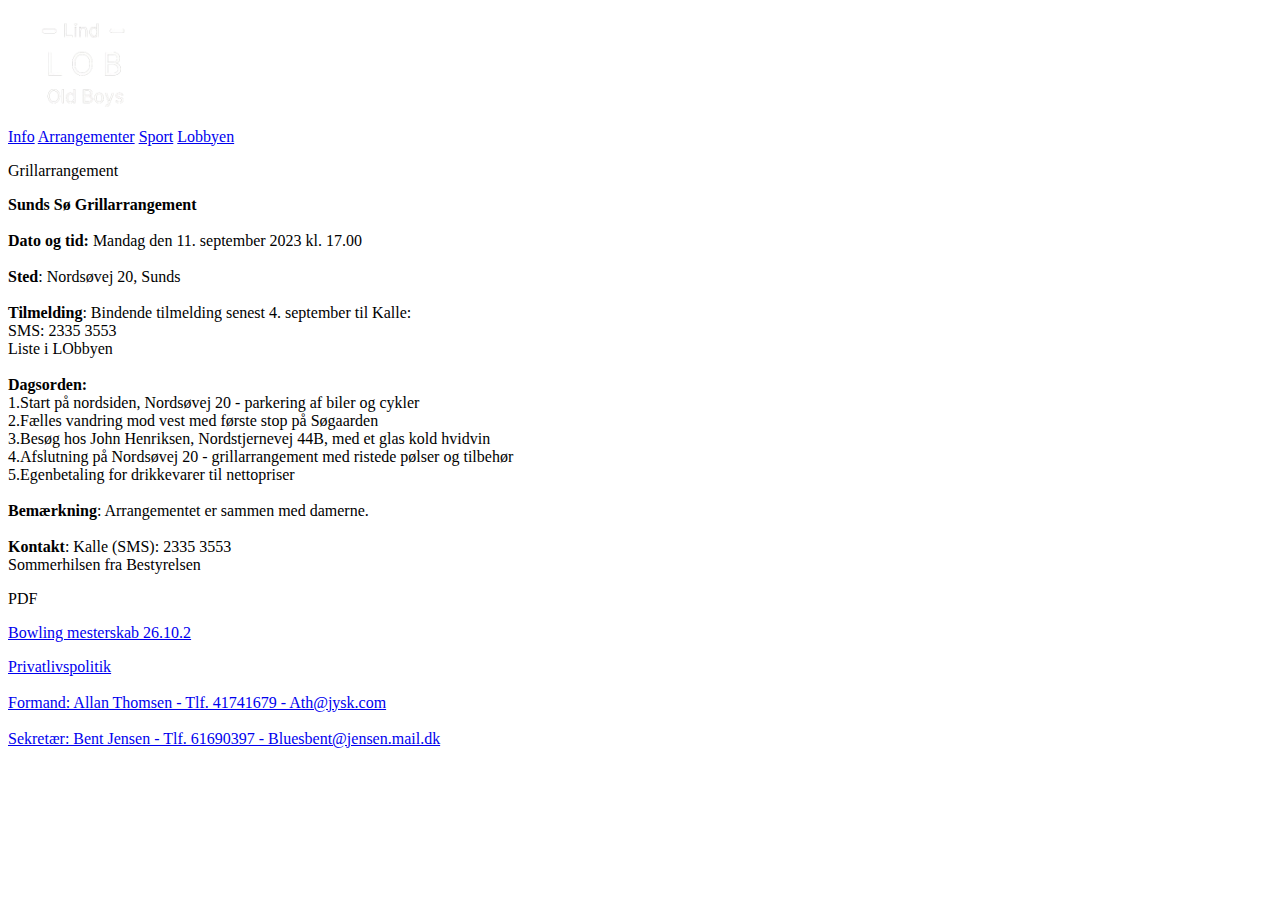
<file: projekt til eksamen/Grillarrangament.html>
<!DOCTYPE html>
<html lang="en">
<head>
    <meta charset="UTF-8">
    <meta name="viewport" content="width=device-width, initial-scale=1.0">
    <title>Eksamen</title>

    <link rel="stylesheet" href="Grillarrangament.css">
</head>
<body>

<div class="Header">
<div class="Logo">
<a href="Index.html">
<img src="Lind Old Boys Logo.png" width="160" alt="Lind Old Boys Logo">
                
<div class="navbar">
<a href="Info.html">Info</a>
<a href="Arrangamenter.html">Arrangementer</a>
<a href="Sport.html">Sport</a>
<a href="Lobbyen.html">Lobbyen</a>
</div></a></div></div>
    
<div class = "Grillarrangement"><p>Grillarrangement</p></div>

<div class = "Grillarrangamenttekst">
<b>Sunds Sø Grillarrangement</b> <br>

<br> <b>Dato og tid:</b> Mandag den 11. september 2023 kl. 17.00 <br> <br>

<b>Sted</b>: Nordsøvej 20, Sunds <br>

<br><b>Tilmelding</b>: Bindende tilmelding senest 4. september til Kalle:<br>
SMS: 2335 3553 <br>
Liste i LObbyen <br> <br>

<b>Dagsorden:</b>
<br> 1.Start på nordsiden, Nordsøvej 20 - parkering af biler og cykler <br>
2.Fælles vandring mod vest med første stop på Søgaarden <br>
3.Besøg hos John Henriksen, Nordstjernevej 44B, med et glas kold hvidvin <br>
4.Afslutning på Nordsøvej 20 - grillarrangement med ristede pølser og tilbehør <br>
5.Egenbetaling for drikkevarer til nettopriser <br> <br>

<b>Bemærkning</b>: Arrangementet er sammen med damerne. <br> <br>

<b>Kontakt</b>: Kalle (SMS): 2335 3553 <br>
Sommerhilsen fra Bestyrelsen

<div class = "PDF">
<p>PDF</p>
        
<a href="Bowling mesterskab 2023.pdf" class = "PDF" download="downloaded_file_name.pdf">Bowling mesterskab 26.10.2</a> 
</div>
</div>

<div class = "footer">
    <a href="Privatpolitik.html" class="Privatlivspolitik">
    <p>
    Privatlivspolitik <br> <br>
    Formand: Allan Thomsen - Tlf. 41741679 - Ath@jysk.com <br> <br>
    Sekretær: Bent Jensen - Tlf. 61690397 - Bluesbent@jensen.mail.dk <br>
    </p>
    </a>
    </a>
    </div></div>
    
    
</body>
</html>
</file>
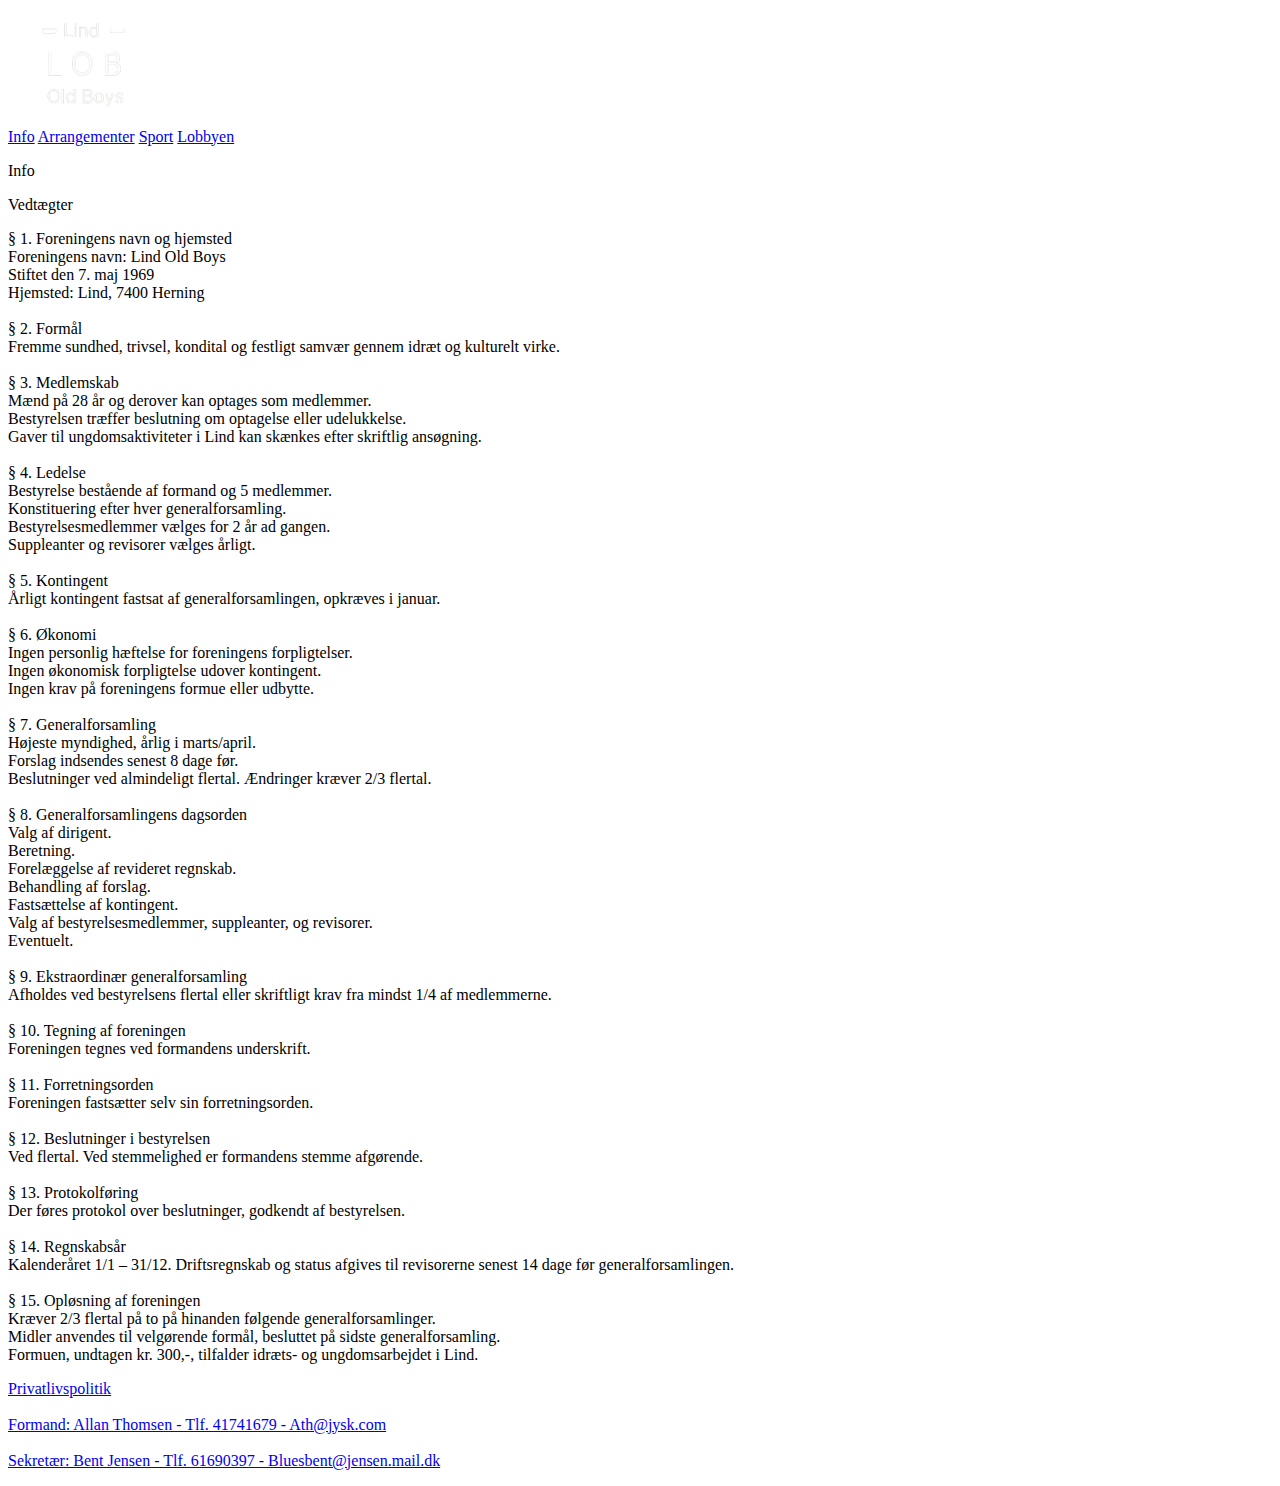
<file: projekt til eksamen/Info.html>
<!DOCTYPE html>
<html lang="en">
<head>
<meta charset="UTF-8">
<meta name="viewport" content="width=device-width, initial-scale=1.0">
<title>Eksamen</title>

<link rel = "stylesheet" href="Info.css">
</head>
<body>

<div class="Header">
<div class="Logo">
<a href="Index.html">
<img src="Lind Old Boys Logo.png" width="160" alt="Lind Old Boys Logo">
                
<div class="navbar">
<a href="Info.html">Info</a>
<a href="Arrangamenter.html">Arrangementer</a>
<a href="Sport.html">Sport</a>
<a href="Lobbyen.html">Lobbyen</a>
</div></a></div></div>

<div class = "Info"><p>Info</p></div>
<div class = "Vedtægter"><p>Vedtægter</p></div>
    
<div class = "Infotekst">
§ 1. Foreningens navn og hjemsted <br>
Foreningens navn: Lind Old Boys <br>
Stiftet den 7. maj 1969 <br>
Hjemsted: Lind, 7400 Herning <br> <br>
  

§ 2. Formål <br>
Fremme sundhed, trivsel, kondital og festligt samvær gennem idræt og kulturelt virke. <br> <br> 

§ 3. Medlemskab <br>
Mænd på 28 år og derover kan optages som medlemmer. <br>
Bestyrelsen træffer beslutning om optagelse eller udelukkelse. <br>
Gaver til ungdomsaktiviteter i Lind kan skænkes efter skriftlig ansøgning. <br> <br>

§ 4. Ledelse <br>
Bestyrelse bestående af formand og 5 medlemmer. <br>
Konstituering efter hver generalforsamling. <br>
Bestyrelsesmedlemmer vælges for 2 år ad gangen. <br>
Suppleanter og revisorer vælges årligt. <br>


<br> § 5. Kontingent <br>
Årligt kontingent fastsat af generalforsamlingen, opkræves i januar. <br>


<br> § 6. Økonomi <br>
Ingen personlig hæftelse for foreningens forpligtelser. <br>
Ingen økonomisk forpligtelse udover kontingent. <br>
Ingen krav på foreningens formue eller udbytte. <br>

<br> § 7. Generalforsamling <br>
Højeste myndighed, årlig i marts/april. <br>
Forslag indsendes senest 8 dage før. <br>
Beslutninger ved almindeligt flertal. Ændringer kræver 2/3 flertal. <br>


<br> § 8. Generalforsamlingens dagsorden <br>
Valg af dirigent. <br>
Beretning. <br>
Forelæggelse af revideret regnskab. <br>
Behandling af forslag. <br>
Fastsættelse af kontingent. <br>
Valg af bestyrelsesmedlemmer, suppleanter, og revisorer. <br>
Eventuelt.

<br> <br> § 9. Ekstraordinær generalforsamling <br>
Afholdes ved bestyrelsens flertal eller skriftligt krav fra mindst 1/4 af medlemmerne. <br>

<br> § 10. Tegning af foreningen <br>
Foreningen tegnes ved formandens underskrift. <br>

<br> § 11. Forretningsorden <br>
Foreningen fastsætter selv sin forretningsorden. <br>

<br> § 12. Beslutninger i bestyrelsen <br>
Ved flertal. Ved stemmelighed er formandens stemme afgørende. <br>

<br>§ 13. Protokolføring<br>
Der føres protokol over beslutninger, godkendt af bestyrelsen.<br>


<br> § 14. Regnskabsår <br>
Kalenderåret 1/1 – 31/12. Driftsregnskab og status afgives til revisorerne senest 14 dage før generalforsamlingen. <br>

<br> § 15. Opløsning af foreningen <br>
Kræver 2/3 flertal på to på hinanden følgende generalforsamlinger. <br>
Midler anvendes til velgørende formål, besluttet på sidste generalforsamling. <br>
Formuen, undtagen kr. 300,-, tilfalder idræts- og ungdomsarbejdet i Lind. <br>
</div>

<div class = "footer">
<a href="Privatpolitik.html" class="Privatlivspolitik">
<p>
Privatlivspolitik <br> <br>
Formand: Allan Thomsen - Tlf. 41741679 - Ath@jysk.com <br> <br>
Sekretær: Bent Jensen - Tlf. 61690397 - Bluesbent@jensen.mail.dk <br>
</p>
</a>
</a>
</div>       
</div>


</body>
</html>
</file>
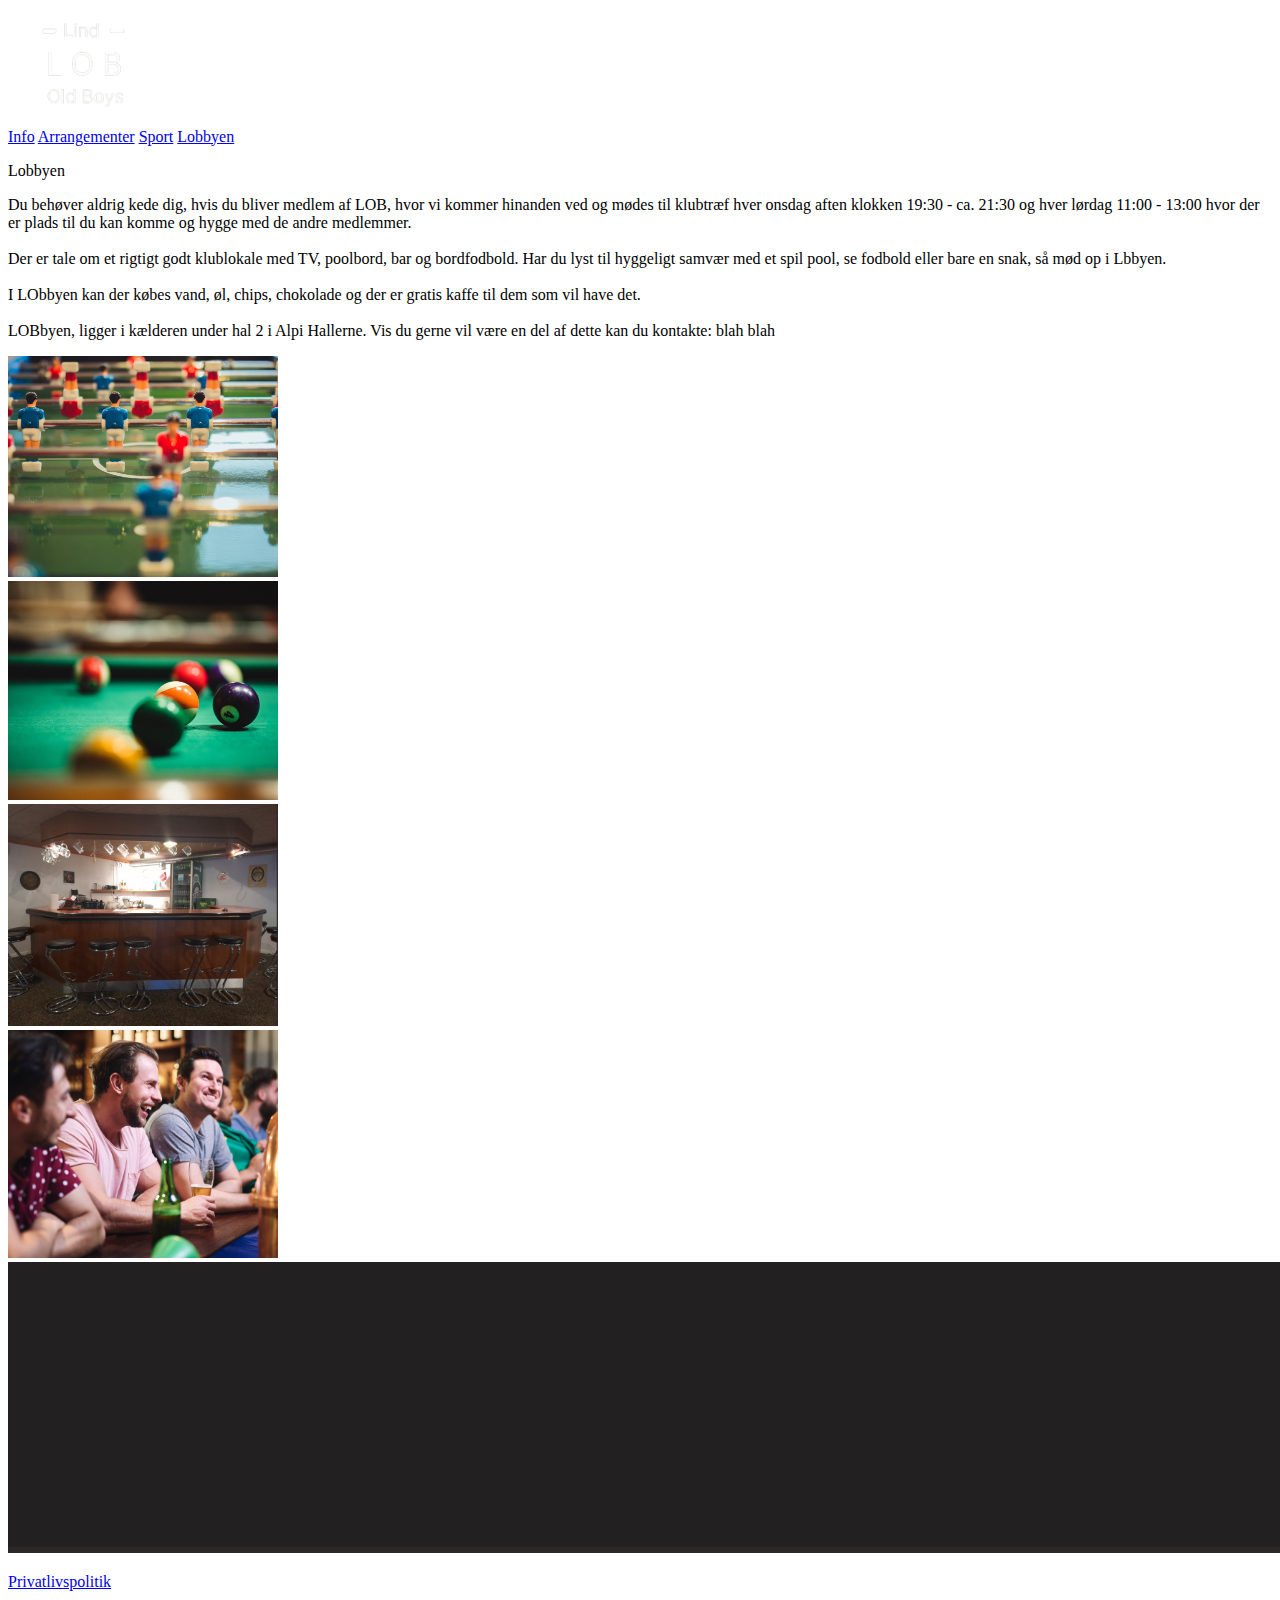
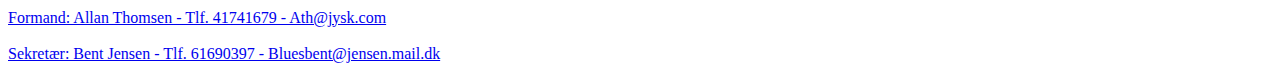
<file: projekt til eksamen/Lobbyen.html>
<!DOCTYPE html>
<html lang="en">
<head>
<meta charset="UTF-8">
<meta name="viewport" content="width=device-width, initial-scale=1.0">
<title>Eksamen</title>

<link rel = "stylesheet" href = "Lobbyen.css">
</head>
<body>
<div class="Header">
<div class="Logo">
<a href="Index.html">
<img src="Lind Old Boys Logo.png" width="160" alt="Lind Old Boys Logo">

<div class="navbar">
<a href="Info.html">Info</a>
<a href="Arrangamenter.html">Arrangementer</a>
<a href="Sport.html">Sport</a>
<a href="Lobbyen.html">Lobbyen</a>
</div>
</a></div></div>
    
<div class= "Lobbyen"><p>Lobbyen</p></div> 

<div class = "Lobbyteksttilpc">
<p>
Du behøver aldrig kede dig, hvis du bliver medlem af LOB, hvor vi 
kommer hinanden ved og mødes til klubtræf hver onsdag aften 
klokken 19:30 - ca. 21:30 og  hver lørdag 11:00 - 13:00 hvor der er plads til du kan komme og hygge med de andre medlemmer. <br> <br>

Der er tale om et rigtigt godt 
klublokale med TV, poolbord, bar og bordfodbold.
Har du lyst til hyggeligt samvær med et spil pool, se fodbold eller bare en snak, så mød op i Lbbyen. <br> <br>

I LObbyen kan der købes vand, øl, chips, chokolade og der er gratis kaffe til dem som vil have det. <br> <br>

LOBbyen, ligger i kælderen under hal 2 i Alpi Hallerne.

Vis du gerne vil være en del af dette kan du kontakte: 
blah blah
</p>
</div>

<div class = "bordfodbold"><img src = "bordfodbold.png" width="270px"></div>
<div class = "Pool"><img src = "pool table.png" width="270px"></div>
<div class = "bar"><img src = "bar.png" width="270px"  ></div>
<div class = "fælles"><img src = "fælles.png"   width="270px"></div>

<div class="footer">
<img src="Footer.png" width="3000px">
<a href="Index.html"></a>
  
<a href="Privatpolitik.html" class="Privatlivspolitik">
<p>
Privatlivspolitik <br> <br>
Formand: Allan Thomsen - Tlf. 41741679 - Ath@jysk.com <br> <br>
Sekretær: Bent Jensen - Tlf. 61690397 - Bluesbent@jensen.mail.dk <br>
</p>
</a>
</a>
</div>
  

</body>
</html>
</file>
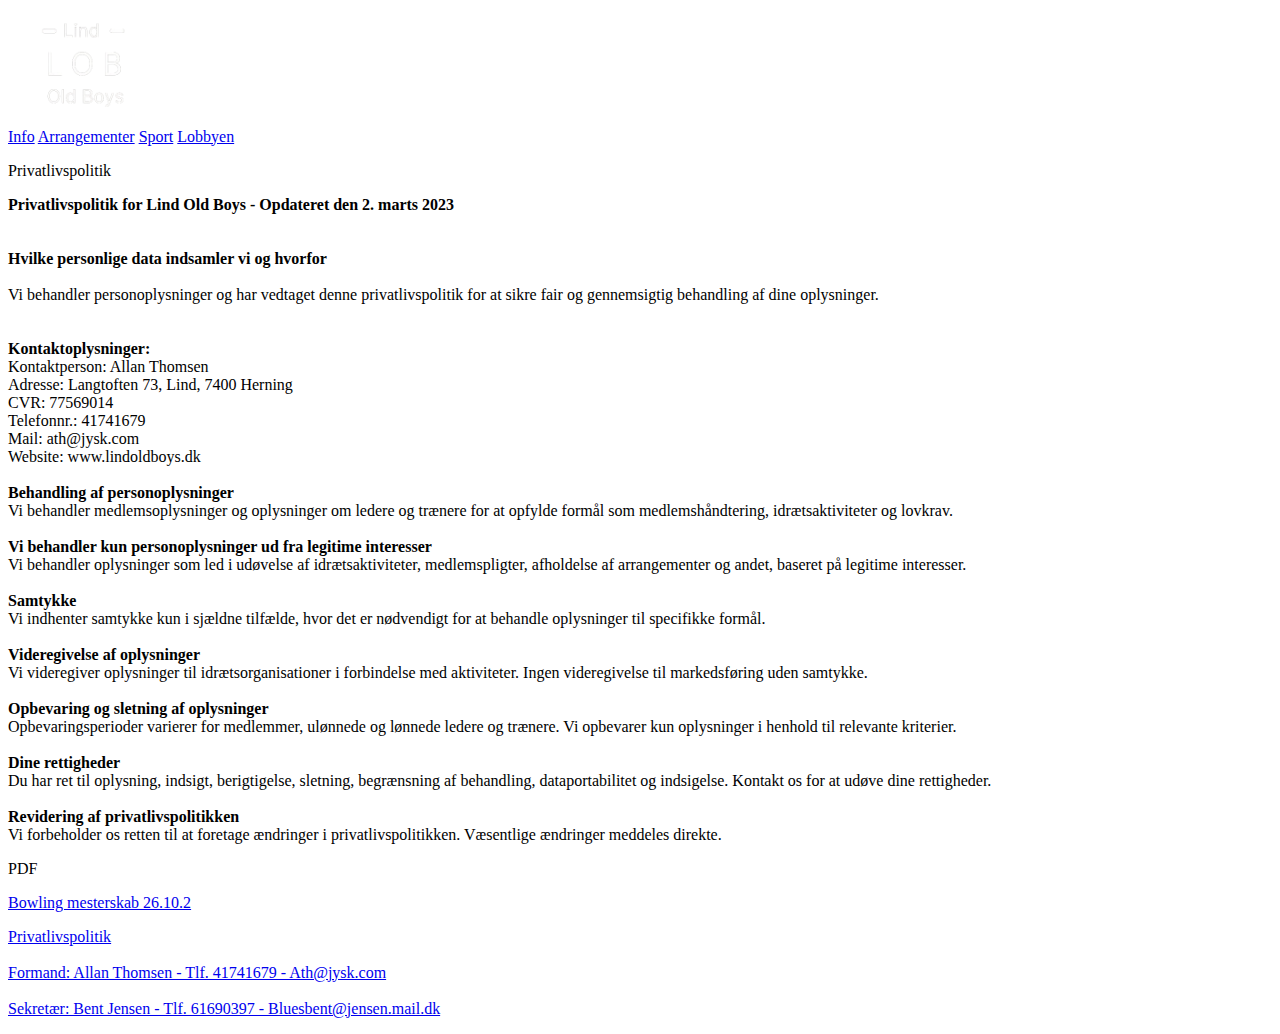
<file: projekt til eksamen/Privatpolitik.html>
<!DOCTYPE html>
<html lang="en">
<head>
<meta charset="UTF-8">
<meta name="viewport" content="width=device-width, initial-scale=1.0">
<title>Eksamen</title>

<link rel = "stylesheet" href ="Privatpolitik.css">
</head>
<body>
<div class="Header">
<div class="Logo">
<a href="Index.html">
<img src="Lind Old Boys Logo.png" width="160" alt="Lind Old Boys Logo">
</a>

<div class="navbar">
<a href="Info.html">Info</a>
<a href="Arrangamenter.html">Arrangementer</a>
<a href="Sport.html">Sport</a>
<a href="Lobbyen.html">Lobbyen</a>
</div></a></div></div>

<div class = "Privatpolitikoverskrift"><p>Privatlivspolitik</p></div>

<div class = "Privatlivspolitik">
<p>
<b>Privatlivspolitik for Lind Old Boys - Opdateret den 2. marts 2023</b> <br> <br>

<br><b>Hvilke personlige data indsamler vi og hvorfor </b></br>

<br>Vi behandler personoplysninger og har vedtaget denne privatlivspolitik for at sikre fair og gennemsigtig behandling af dine oplysninger.</br> <br> <br>


<b>Kontaktoplysninger:</b> <br>
Kontaktperson: Allan Thomsen <br>
Adresse: Langtoften 73, Lind, 7400 Herning <br>
CVR: 77569014 <br>
Telefonnr.: 41741679 <br>
Mail: ath@jysk.com <br>
Website: www.lindoldboys.dk <br>

<br><b>Behandling af personoplysninger</b><br>
Vi behandler medlemsoplysninger og oplysninger om ledere og trænere for at opfylde formål som medlemshåndtering, idrætsaktiviteter og lovkrav. <br>


<br><b>Vi behandler kun personoplysninger ud fra legitime interesser</b> <br>
Vi behandler oplysninger som led i udøvelse af idrætsaktiviteter, medlemspligter, afholdelse af arrangementer og andet, baseret på legitime interesser. <br>

<br><b>Samtykke</b><br>
Vi indhenter samtykke kun i sjældne tilfælde, hvor det er nødvendigt for at behandle oplysninger til specifikke formål. <br>

<br><b>Videregivelse af oplysninger</b><br>
Vi videregiver oplysninger til idrætsorganisationer i forbindelse med aktiviteter. Ingen videregivelse til markedsføring uden samtykke. <br>

<br><b>Opbevaring og sletning af oplysninger</b><br>
Opbevaringsperioder varierer for medlemmer, ulønnede og lønnede ledere og trænere. Vi opbevarer kun oplysninger i henhold til relevante kriterier. <br>

<br><b>Dine rettigheder</b><br>
Du har ret til oplysning, indsigt, berigtigelse, sletning, begrænsning af behandling, dataportabilitet og indsigelse. Kontakt os for at udøve dine rettigheder. <br>

<br><b>Revidering af privatlivspolitikken</b><br>
Vi forbeholder os retten til at foretage ændringer i privatlivspolitikken. Væsentlige ændringer meddeles direkte. <br>

<div class = "overskrift">
<p>PDF</p>
</div>

<div class = "PDF">                
<a href="Bowling mesterskab 2023.pdf" class = "PDF" download="downloaded_file_name.pdf">Bowling mesterskab 26.10.2</a> 
</div>

<div class = "footer"></div>

<a href="Privatpolitik.html" class="Privatlivspolitikfooter">
<p>
Privatlivspolitik <br> <br>
Formand: Allan Thomsen - Tlf. 41741679 - Ath@jysk.com <br> <br>
Sekretær: Bent Jensen - Tlf. 61690397 - Bluesbent@jensen.mail.dk <br>
</p>
</a>
</a>
</a>
</div>

</a></div></div>


</p>
</div>





    
</body>
</html>
</file>
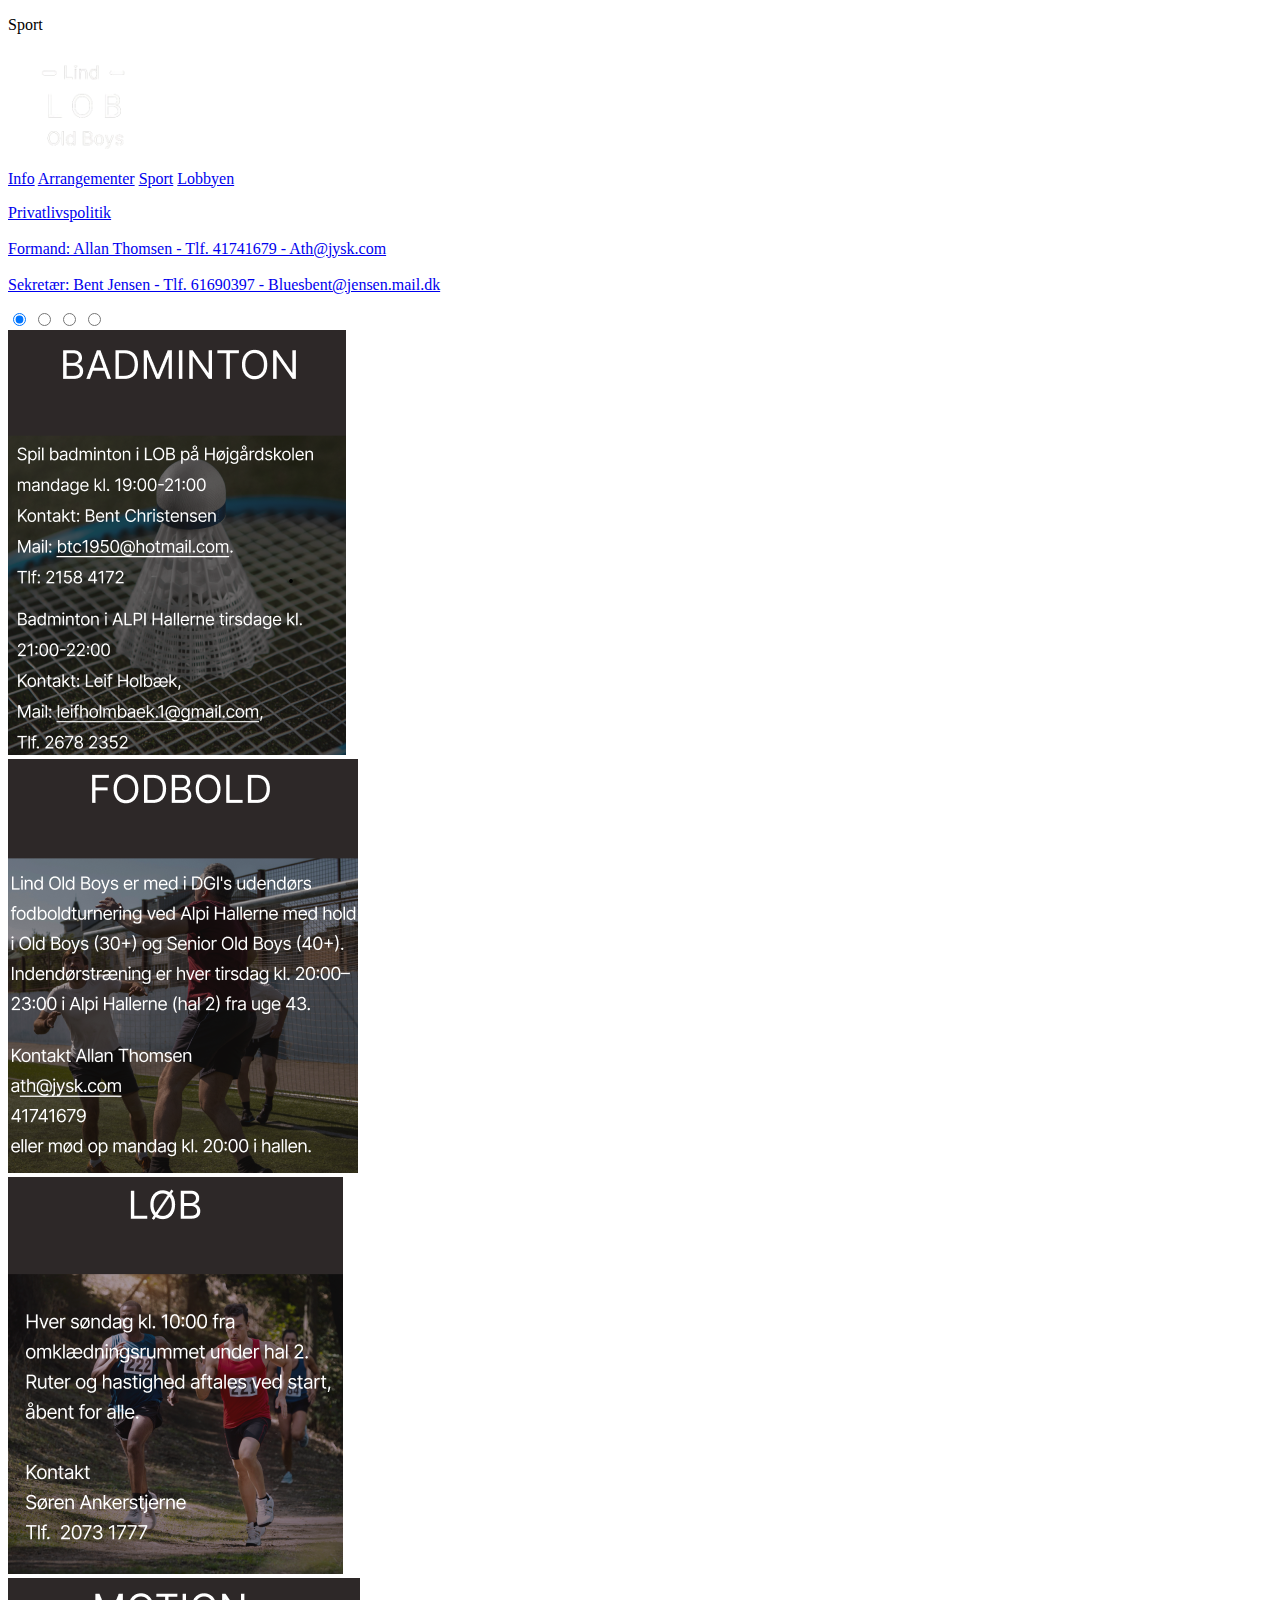
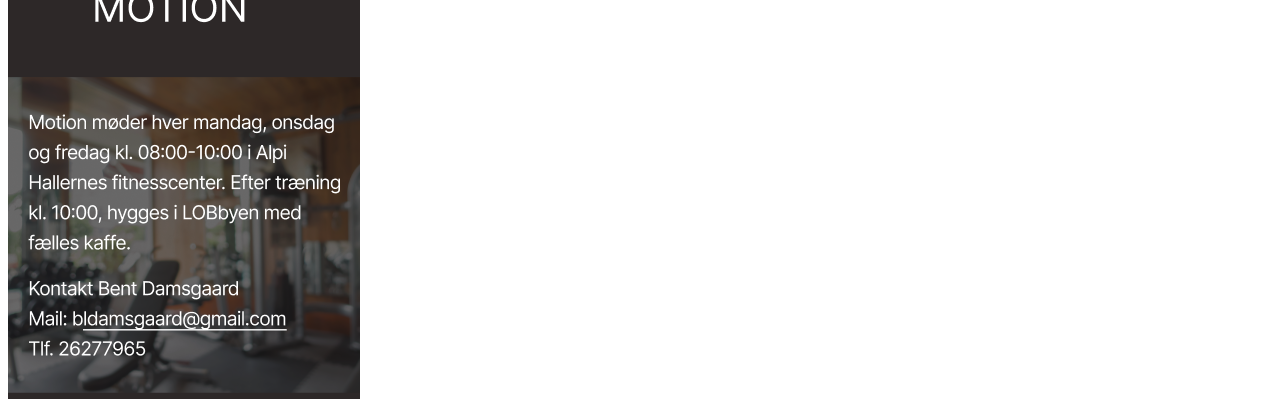
<file: projekt til eksamen/Sport.html>
<!DOCTYPE html>
<html lang="en">
<head>
<meta charset="UTF-8">
<meta name="viewport" content="width=device-width, initial-scale=1.0">
<title>Eksamen</title>

<link rel = "stylesheet" href="Sport.css">
</head>

<body>
<div class="Header">

<div class = "Sport"><p>Sport</p></div>

<div class="Logo">
<a href="Index.html">
<img src="Lind Old Boys Logo.png" width="160" alt="Lind Old Boys Logo">
        
<div class="navbar">
<a href="Info.html">Info</a>
<a href="Arrangamenter.html">Arrangementer</a>
<a href="Sport.html">Sport</a>
<a href="Lobbyen.html">Lobbyen</a>
</div>

<div class = "footer"></div>

<a href="Privatpolitik.html" class="Privatlivspolitik">
<p>
Privatlivspolitik <br> <br>
Formand: Allan Thomsen - Tlf. 41741679 - Ath@jysk.com <br> <br>
Sekretær: Bent Jensen - Tlf. 61690397 - Bluesbent@jensen.mail.dk <br>
</p>
</a>
</a>
</div>

</a></div></div>

<input type="radio" name="position" checked />
<input type="radio" name="position" />
<input type="radio" name="position" />
<input type="radio" name="position" />

<main id="carousel">
<div class="item">
<img src = "Badminton.png">
</div>

<div class="item"><img src = "Fodbold.png"></div>

<div class="item"><img src="Løb.png"></div>

<div class="item"><img src = "Motion.png"></div>


</body>
</html>
</file>
<file: projekt til eksamen/Index.css>
/*Desktop*/
@media only screen and (min-width: 1440px) and (min-height: 1024px) {
body { /*bestemmer dokumentes body*/
background-color: #2d2828; /*bestemmer dokumentes baggrundsfarve*/
margin: 0px; /*fjerner afstand*/ 
overflow-x: hidden; /*skjuler alt det som er vandret når man scroller*/
}

/*Forside*/
.Header {
background-color: #222020;
padding: 60px;
left: 200px;}
            
.navbar a {
position: relative;
bottom: 60px;
float: right;
display: block;
font-size: 40px;
color: white;
text-align: center;
padding: 14px 16px;
left: 80px;
text-decoration: none;
object-fit: cover; 
font-family: inter, sans-serif; }
                          
.navbar a:hover {color: #556E53;}
    
.Baggrundsbilledetilcomputer {
position: relative;
bottom: 20px;
opacity: 0.5; }  

.btn1 {
position: relative;
left: 440px;
bottom: 1000px;
background-color: black;
padding: 10px;
border-radius: 18px;
border: 1px solid white;
text-decoration: none;
color: white;
transition: 0.2s ease-in-out;
padding: 20px;
padding-left: 80px;
padding-right: 80px; }
      
.btn1:hover {
color: #222;
background-color: white;}
     
.btn2 {
position: relative;
left: 840px;
bottom: 1000px;
background-color: black;
padding: 10px;
border-radius: 18px;
border: 1px solid white;
text-decoration: none;
color: white;
transition: 0.2s ease-in-out;
padding: 20px;
padding-left: 80px;
padding-right: 80px; }
          
.btn2:hover {
color: #222;
background-color: white;}
         
.Teksttilforside {
position: relative;
color: white;
font-size: 30px;
bottom: 900px;
left: 640px;} 

/*Lobby*/
.Lobbyen {
position: relative;
color: white;
font-size: 80px;
bottom: 60px;
left: 1170px;}
    
.Lobbyteksttilpc {
position: relative;
color: white;
font-size: 50px;
width: 1300px; 
bottom: 100px; }
    
.bordfodbold {
position: relative;
left: 1800px; 
bottom: 1020px; }
                
.Pool {
position: relative;
left:  1390px;
bottom: 1240px;}
                
.bar {
position: relative;
bottom: 1125px;
left: 1390px;}
                
.fælles {
position: relative;
left: 1810px; 
bottom: 1358px;}

/*Arrangementer*/
.Arrangamenter {
position: relative;
color: white;
font-size: 50px;
font-family: inter, sans-serif;
top: 200px;
left: 890px; }
            
.Forårsfest { 
position: relative;
top: 300px;
left: 200px;}  
        
.Grillarrangament {
position: relative;
top: 20px;
left: 670px;}
        
.Bowling {
position: relative;
bottom: 240px;
left: 1100px;}
        
.Generalforsamling {
position: relative;
bottom: 500px;
left: 1500px; }
        
.knapnummeret {
position: relative;
left: 260px;
bottom: 470px;
background-color: black;
padding: 10px;
border-radius: 12px;
border: 1px solid white;
text-decoration: none;
color: white;
transition: 0.2s ease-in-out;
padding: 10px;
padding-left: 60px;
padding-right: 60px; }
          
.knapnummeret:hover {
color: #222;
background-color: white;}
        
.knapnummerto {
    position: relative;
    left: 530px;
    bottom: 495px;
    background-color: black;
    padding: 10px;
    border-radius: 12px;
    border: 1px solid white;
    text-decoration: none;
    color: white;
    transition: 0.2s ease-in-out;
    padding: 10px;
    padding-left: 60px;
    padding-right: 60px; }
              
.knapnummerto:hover {
color: #222;
background-color: white;}
          
.btn3 {
position: relative;
left: 730px;
bottom: 495px;
background-color: black;
padding: 10px;
border-radius: 12px;
border: 1px solid white;
text-decoration: none;
color: white;
transition: 0.2s ease-in-out;
padding: 10px;
padding-left: 60px;
padding-right: 60px; }
                  
.btn3:hover {
color: #222;
background-color: white;}
        
.btn4 {
position: relative;
left: 930px;
bottom: 488px;
background-color: black;
padding: 10px;
border-radius: 12px;
border: 1px solid white;
text-decoration: none;
color: white;
transition: 0.2s ease-in-out;
padding: 10px;
padding-left: 60px;
padding-right: 60px; }
                      
.btn4:hover {
color: #222;
background-color: white;}

/*Generalforsamling*/
.OverskrifttilpcGeneralforsmaling {
position: relative;
font-size: 100px;
bottom: 80px;
color: white;
font-size: 70px;
left: 800px;}
    
.Generalforsamlingtekst {
position: relative;
bottom: 100px;
color: white;
font-size: 30px;
left: 40px; }

/*Info*/
.Info { 
position: relative;
top: 200px;
left: 1000px;
color: white;
font-size: 80px;
font-family: inter, sans-serif; }
    
.Vedtægter {
position: relative;
color: white;
font-size: 40px;
top: 130px;
left: 20px; }
    
.Infotekst {
position: relative;
color: white;
left: 20px;
font-size: 20px;
top: 120px;
font-family: inter, sans-serif; }

/*Privatpolitik*/
.Privatpolitikoverskrift {
position: relative;
font-size: 80px;
color: white;
left: 900px;
top: 750px; }

.Privatlivspolitik {
position: relative;
color:white;
left: 20px;
top: 800px;
font-size: 25px;
font-family: inter, sans-serif; }

.footer {
position: relative;
top: 80px;
width: 2230px;
background-color: #222020;
height: 300px;
right: 30px;}

.Privatlivspolitikfooter {
position: relative;
text-decoration: none;
color: white;
left: 20px;
bottom: 200px;}

/*Sport*/
main#carousel {
position: relative;
bottom: 7500px;
right: 190px;
grid-row: 1 / 2;
grid-column: 1 / 8;
width: 100vw;
height: 500px;
display: flex;
align-items: center;
justify-content: center;
overflow: hidden;
transform-style: preserve-3d;
perspective: 600px;
--items: 5;
--middle: 3;
--position: 1;
pointer-events: none; }
  
div.item {
position: absolute;
width: 300px;
height: 400px;
background-color: coral;
--r: calc(var(--position) - var(--offset));
--abs: max(calc(var(--r) * -1), var(--r));
transition: all 0.25s linear;
transform: rotateY(calc(-10deg * var(--r)))
translateX(calc(-300px * var(--r)));
z-index: calc((var(--position) - var(--abs)));}
  
div.item:nth-of-type(1) {--offset: 1;}

div.item:nth-of-type(2) {--offset: 2; }
  
div.item:nth-of-type(3) {--offset: 3; }

div.item:nth-of-type(4) {--offset: 4; }

div.item:nth-of-type(5) {--offset: 5; }
  
input:nth-of-type(1) {
position: relative;
bottom: 6990px;
left: 900px;
grid-column: 2 / 3;
grid-row: 2 / 3;}
 
input:nth-of-type(1):checked ~ main#carousel {--position: 1; }
  
input:nth-of-type(2) {
position: relative;
bottom: 6990px;
left: 945px;
grid-column: 3 / 4;
grid-row: 2 / 3; }

input:nth-of-type(2):checked ~ main#carousel {--position: 2; }
  
input:nth-of-type(3) {
position: relative;
bottom: 6990px;
left: 980px;
grid-column: 4 /5;
grid-row: 2 / 3; }

input:nth-of-type(3):checked ~ main#carousel {--position: 3; }
  
input:nth-of-type(4) {
position: relative;
bottom: 6990px;
left: 1020px;
grid-column: 5 / 6;
grid-row: 2 / 3; }

input:nth-of-type(4):checked ~ main#carousel {--position: 4;}

.Sport {
position: relative;
color: white;
bottom: 7390px;
font-size: 90px;
left: 990px;
}    


} /*End tag media query til computer*/
</file>
<file: projekt til eksamen/Arrangamenter.css>
@media only screen and (min-width: 1440px) and (min-height: 1024px) {
body { /*bestemmer dokumentes body*/
background-color: #2d2828; /*bestemmer dokumentes baggrundsfarve*/
overflow-x: hidden; /*skjuler alt det som er vandret når man scroller*/
margin: 0px; }
    
.Header {
background-color: #222020;
padding: 60px;
left: 200px;}

.navbar a {
position: relative;
bottom: 60px;
float: right;
display: block;
font-size: 40px;
color: white;
text-align: center;
padding: 14px 16px;
left: 80px;
text-decoration: none;
object-fit: cover; 
font-family: inter, sans-serif; }
                  
.navbar a:hover {color: #556E53;}

.Forårsfest { 
position: relative;
top: 200px;
left: 200px;}  

.Grillarrangament {
position: relative;
bottom: 68px;
left: 670px;}

.Bowling {
position: relative;
bottom: 320px;
left: 1100px;}

.Generalforsamling {
position: relative;
bottom: 580px;
left: 1500px; }

.btn1 {
position: relative;
left: 240px;
bottom: 570px;
background-color: black;
padding: 10px;
border-radius: 12px;
border: 1px solid white;
text-decoration: none;
color: white;
transition: 0.2s ease-in-out;
padding: 10px;
padding-left: 60px;
padding-right: 60px; }
  
.btn1:hover {
color: #222;
background-color: white;}

.btn2 {
position: relative;
left: 520px;
bottom: 578px;
background-color: black;
padding: 10px;
border-radius: 12px;
border: 1px solid white;
text-decoration: none;
color: white;
transition: 0.2s ease-in-out;
padding: 10px;
padding-left: 60px;
padding-right: 60px; }
      
.btn2:hover {
color: #222;
background-color: white;}
  
.btn3 {
position: relative;
left: 730px;
bottom: 575px;
background-color: black;
padding: 10px;
border-radius: 12px;
border: 1px solid white;
text-decoration: none;
color: white;
transition: 0.2s ease-in-out;
padding: 10px;
padding-left: 60px;
padding-right: 60px; }
          
.btn3:hover {
color: #222;
background-color: white;}

.btn4 {
position: relative;
left: 930px;
bottom: 568px;
background-color: black;
padding: 10px;
border-radius: 12px;
border: 1px solid white;
text-decoration: none;
color: white;
transition: 0.2s ease-in-out;
padding: 10px;
padding-left: 60px;
padding-right: 60px; }
              
.btn4:hover {
color: #222;
background-color: white;}

.footer {
position: relative;
bottom: 300px;
width: 2230px;
background-color: #222020;
height: 300px;
right: 10px;}

.Privatlivspolitik {
position: relative;
text-decoration: none;
color: white;
bottom: 600px;
left: 20px; }

.Arrangamenter {
position: relative;
color: white;
font-size: 50px;
font-family: inter, sans-serif;
top: 100px;
left: 890px; }
        
} /*End tag til media query computer*/
</file>
<file: projekt til eksamen/Bowling.css>
@media only screen and (min-width: 1440px) and (min-height: 1024px) {
body { /*bestemmer dokumentes body*/
background-color: #2d2828; /*bestemmer dokumentes baggrundsfarve*/
overflow-x: hidden; /*skjuler alt det som er vandret når man scroller*/
margin: 0px; }

.Header {
background-color: #222020;
padding: 60px;
left: 200px;}
    
.navbar a {
position: relative;
bottom: 60px;
float: right;
display: block;
font-size: 40px;
color: white;
text-align: center;
padding: 14px 16px;
left: 80px;
text-decoration: none;
object-fit: cover; 
font-family: inter, sans-serif; }
                      
.navbar a:hover {color: #556E53;}

.Bowling {
position: relative;
color: white;
font-size: 80px;
left: 900px;
font-family: inter, sans-serif; }

.Bowlingtekst {
position: relative;
color: white;
font-size: 20px; 
left: 40px;
}

.footer {
position: relative;
top: 130px;
width: 2230px;
background-color: #222020;
height: 300px;
right: 10px; }

.Privatlivspolitik {
position: relative;
text-decoration: none;
color: white;
left: 20px;
top: 20px;}

.PDF {
color: white;
text-decoration: none;
margin-left: 20px;}

.overskrift {
position: relative;
left: 40px;
color: white;
}
    
} /*End tag til media query pc*/
</file>
<file: projekt til eksamen/Forårsfest.css>
@media only screen and (min-width: 1440px) and (min-height: 1024px) {
body { /*bestemmer dokumentes body*/
background-color: #2d2828; /*bestemmer dokumentes baggrundsfarve*/
overflow-x: hidden; /*skjuler alt det som er vandret når man scroller*/
margin: 0px; }

.Header {
background-color: #222020;
padding: 60px;
left: 200px;}
    
.navbar a {
position: relative;
bottom: 60px;
float: right;
display: block;
font-size: 40px;
color: white;
text-align: center;
padding: 14px 16px;
left: 80px;
text-decoration: none;
object-fit: cover; 
font-family: inter, sans-serif; }
                      
.navbar a:hover {color: #556E53;}

.Forårsfest {
position: relative;
left: 800px;
color: white;
font-size: 60px; }

.Forårsfesttekst {
position: relative;
color: white;
left: 60px;
font-size: 25px;}

.PDF {
position: relative;
color: white;
text-decoration: none;
left: 28px;
font-size: 30px;
bottom: 10px;}

.overskrift {
position: relative;
color: white;
font-size: 30px;
left: 55px;}

.footer {
position: relative;
top: 130px;
width: 2230px;
background-color: #222020;
height: 300px;
right: 10px; }

.Privatlivspolitik {
position: relative;
text-decoration: none;
color: white;
left: 30px;
top: 20px;}

} /*End tag media query til computer*/
</file>
<file: projekt til eksamen/Generalforsamling.css>
@media only screen and (min-width: 1440px) and (min-height: 1024px) {
body { /*bestemmer dokumentes body*/
background-color: #2d2828; /*bestemmer dokumentes baggrundsfarve*/
overflow-x: hidden; /*skjuler alt det som er vandret når man scroller*/
margin: 0px; }

.Header {
background-color: #222020;
padding: 60px;
left: 200px;}
    
.navbar a {
position: relative;
bottom: 60px;
float: right;
display: block;
font-size: 40px;
color: white;
text-align: center;
padding: 14px 16px;
left: 80px;
text-decoration: none;
object-fit: cover; 
font-family: inter, sans-serif; }
                      
.navbar a:hover {color: #556E53;}

.Generalforsamling {
position: relative;
color: white;
font-size: 70px;
left: 800px;}

.Generalforsamlingtekst {
position: relative;
color: white;
font-size: 30px;
left: 40px; }

.overskrift {
position: relative;
color: white;
left: 40px;
font-size: 30px;
top: 20px;}

.PDF {
position: relative;
color: white;
text-decoration: none;
font-size: 30px;    
top: 5px;
left: 20px;}

.Privatlivspolitik {
position: relative;
text-decoration: none;
color: white;
left: 20px;
top: 20px;}

.footer {
position: relative;
top: 130px;
width: 2230px;
background-color: #222020;
height: 300px;
right: 10px; }

}
</file>
<file: projekt til eksamen/Grillarrangament.css>
@media only screen and (min-width: 1440px) and (min-height: 1024px) {
body { /*bestemmer dokumentes body*/
background-color: #2d2828; /*bestemmer dokumentes baggrundsfarve*/
overflow-x: hidden; /*skjuler alt det som er vandret når man scroller*/
margin: 0px; }

.Header {
background-color: #222020;
padding: 60px;
left: 200px;}
    
.navbar a {
position: relative;
bottom: 60px;
float: right;
display: block;
font-size: 40px;
color: white;
text-align: center;
padding: 14px 16px;
left: 80px;
text-decoration: none;
object-fit: cover; 
font-family: inter, sans-serif; }
                      
.navbar a:hover {color: #556E53;}

.Grillarrangement {
position: relative;
bottom: 50px;
color: white;
font-size: 60px;
left: 680px;
font-family: inter, sans-serif; }

.Grillarrangamenttekst {
position: relative;
color: white;
left: 90px;
font-size: 20px;}

.PDF {
color: white;
text-decoration: none; }

.footer {
position: relative;
top: 130px;
width: 2230px;
background-color: #222020;
height: 300px;
right: 10px; }
    
.Privatlivspolitik {
position: relative;
text-decoration: none;
color: white;
left: 20px;
top: 20px;}

}
</file>
<file: projekt til eksamen/Info.css>
@media only screen and (min-width: 1440px) and (min-height: 1024px) {
body { /*bestemmer dokumentes body*/
background-color: #2d2828; /*bestemmer dokumentes baggrundsfarve*/
overflow-x: hidden; /*skjuler alt det som er vandret når man scroller*/
margin: 0px; }

.Header {
background-color: #222020;
padding: 60px;
left: 200px;}
    
.navbar a {
position: relative;
bottom: 60px;
float: right;
display: block;
font-size: 40px;
color: white;
text-align: center;
padding: 14px 16px;
left: 80px;
text-decoration: none;
object-fit: cover; 
font-family: inter, sans-serif; }
                  
.navbar a:hover {color: #556E53;}

.Info { 
position: relative;
left: 1000px;
color: white;
font-size: 80px;
font-family: inter, sans-serif; }

.Vedtægter {
position: relative;
color: white;
font-size: 40px;
bottom: 100px;
left: 20px; }

.Infotekst {
position: relative;
color: white;
left: 20px;
font-size: 20px;
bottom: 120px;
font-family: inter, sans-serif; }

.footer {
position: relative;
bottom: 20px;
width: 2230px;
background-color: #222020;
height: 300px;
right: 10px;}

.Privatlivspolitik {
position: relative;
top: 20px;
color: white;
text-decoration: none;
left: 30px;
}

} /*End tag til media query computer*/
</file>
<file: projekt til eksamen/Lobbyen.css>
@media only screen and (min-width: 1440px) and (min-height: 1024px) {
body { /*bestemmer dokumentes body*/
background-color: #2d2828; /*bestemmer dokumentes baggrundsfarve*/
overflow-x: hidden; /*skjuler alt det som er vandret når man scroller*/
margin: 0px; }

.Header {
background-color: #222020;
padding: 60px;
left: 200px;}

.Lobbyen {
position: relative;
color: white;
font-size: 80px;
bottom: 60px;
left: 1170px;}

.Lobbyteksttilpc {
position: relative;
color: white;
font-size: 50px;
width: 1300px; 
bottom: 100px; }

.bordfodbold {
position: relative;
left: 1800px; 
bottom: 1020px; }
            
.Pool {
position: relative;
left:  1390px;
bottom: 1240px;}
            
.bar {
position: relative;
bottom: 1125px;
left: 1390px;}
            
.fælles {
position: relative;
left: 1810px; 
bottom: 1358px;}

.navbar a {
position: relative;
bottom: 60px;
float: right;
display: block;
font-size: 40px;
color: white;
text-align: center;
padding: 14px 16px;
left: 80px;
text-decoration: none;
object-fit: cover; 
font-family: inter, sans-serif; }
          
.navbar a:hover {color: #556E53;}

.footer {
position: relative;
bottom: 900px;
}

.Privatlivspolitik {
position: relative;
text-decoration: none;
color: white;
left: 10px;
bottom: 290px; }

} /*End tag til media query pc*/
</file>
<file: projekt til eksamen/Privatpolitik.css>
@media only screen and (min-width: 1440px) and (min-height: 1024px) {
body { /*bestemmer dokumentes body*/
background-color: #2d2828; /*bestemmer dokumentes baggrundsfarve*/
overflow-x: hidden; /*skjuler alt det som er vandret når man scroller*/
margin: 0px; }
    
.Header {
background-color: #222020;
padding: 60px;
left: 200px;}
        
.navbar a {
position: relative;
bottom: 60px;
float: right;
display: block;
font-size: 40px;
color: white;
text-align: center;
padding: 14px 16px;
left: 60px;
text-decoration: none;
object-fit: cover; 
font-family: inter, sans-serif; }
                          
.navbar a:hover {color: #556E53;}

.overskrift {
position: relative;
font-size: 25px;
color: white;
left: 2px;
top: 25px; }

.Privatlivspolitik {
position: relative;
color: white;
left: 20px;
top: 20px;
font-size: 25px;
font-family: inter, sans-serif; }

.PDF {
position: relative;
color: white;
text-decoration: none;
top: 2px; }
    
.Privatpolitikoverskrift {
position: relative;
color: white;
font-size: 50px;
left: 800px;
top: 10px; }

.footer {
position: relative;
top: 150px;
width: 2230px;
background-color: #222020;
height: 300px;
right: 20px; }
    
.Privatlivspolitikfooter {
position: relative;
text-decoration: none;
color: white;
left: 20px;
bottom: 150px;}
    
.PDF {
position: relative;
color: white;
text-decoration: none;
left: 2px;}

}
</file>
<file: projekt til eksamen/Sport.css>
@media only screen and (min-width: 1440px) and (min-height: 1024px) {
body { /*bestemmer dokumentes body*/
background-color: #2d2828; /*bestemmer dokumentes baggrundsfarve*/
overflow-x: hidden; /*skjuler alt det som er vandret når man scroller*/
margin: 0px; 
display: grid;
grid-template-rows: 500px 100px;
grid-template-columns: 1fr 30px 30px 30px 30px 30px 1fr;
align-items: center;
justify-items: center; }

.Header {
position: relative;
bottom: 500px;
width: 2230px;
background-color: #222020;
height: 300px;
right: 10px;}

.Sport {
position: relative;
top: 230px;
left: 930px;
color: white;
font-size: 100px; }

.Logo {
position: relative;
bottom: 140px; 
left: 20px;}

.navbar a {
position: relative;
bottom: 80px;
float: right;
display: block;
font-size: 40px;
color: white;
text-align: center;
padding: 14px 16px;
right: 90px;
text-decoration: none;
object-fit: cover; 
font-family: inter, sans-serif; }
              
.navbar a:hover {color: #556E53;}

main#carousel {
position: relative;
top: 390px;
right: 790px;
grid-row: 1 / 2;
grid-column: 1 / 8;
width: 100vw;
height: 500px;
display: flex;
align-items: center;
justify-content: center;
overflow: hidden;
transform-style: preserve-3d;
perspective: 600px;
--items: 5;
--middle: 3;
--position: 1;
pointer-events: none; }
  
div.item {
position: absolute;
width: 300px;
height: 400px;
background-color: coral;
--r: calc(var(--position) - var(--offset));
--abs: max(calc(var(--r) * -1), var(--r));
transition: all 0.25s linear;
transform: rotateY(calc(-10deg * var(--r)))
translateX(calc(-300px * var(--r)));
z-index: calc((var(--position) - var(--abs)));}
  
div.item:nth-of-type(1) {--offset: 1;}

div.item:nth-of-type(2) {--offset: 2; }
  
div.item:nth-of-type(3) {--offset: 3; }

div.item:nth-of-type(4) {--offset: 4; }

div.item:nth-of-type(5) {--offset: 5; }
  
input:nth-of-type(1) {
position: relative;
top: 340px;
right: 1300px;
grid-column: 2 / 3;
grid-row: 2 / 3;}
 
input:nth-of-type(1):checked ~ main#carousel {--position: 1; }
  
input:nth-of-type(2) {
position: relative;
right: 1270px;
top: 340px;
grid-column: 3 / 4;
grid-row: 2 / 3; }

input:nth-of-type(2):checked ~ main#carousel {--position: 2; }
  
input:nth-of-type(3) {
position: relative;
top: 338px;
right: 1240px;
grid-column: 4 /5;
grid-row: 2 / 3; }

input:nth-of-type(3):checked ~ main#carousel {--position: 3; }
  
input:nth-of-type(4) {
position: relative;
top: 338px;
right: 1200px;
grid-column: 5 / 6;
grid-row: 2 / 3; }

input:nth-of-type(4):checked ~ main#carousel {--position: 4;}

.footer {
position: relative;
top: 730px;
width: 2230px;
background-color: #222020;
height: 300px;
right: 10px;}

.Privatlivspolitik {
position: relative;
text-decoration: none;
color: white;
top: 430px;
left: 20px; }
    
} /*End tag til media query computer*/
</file>
